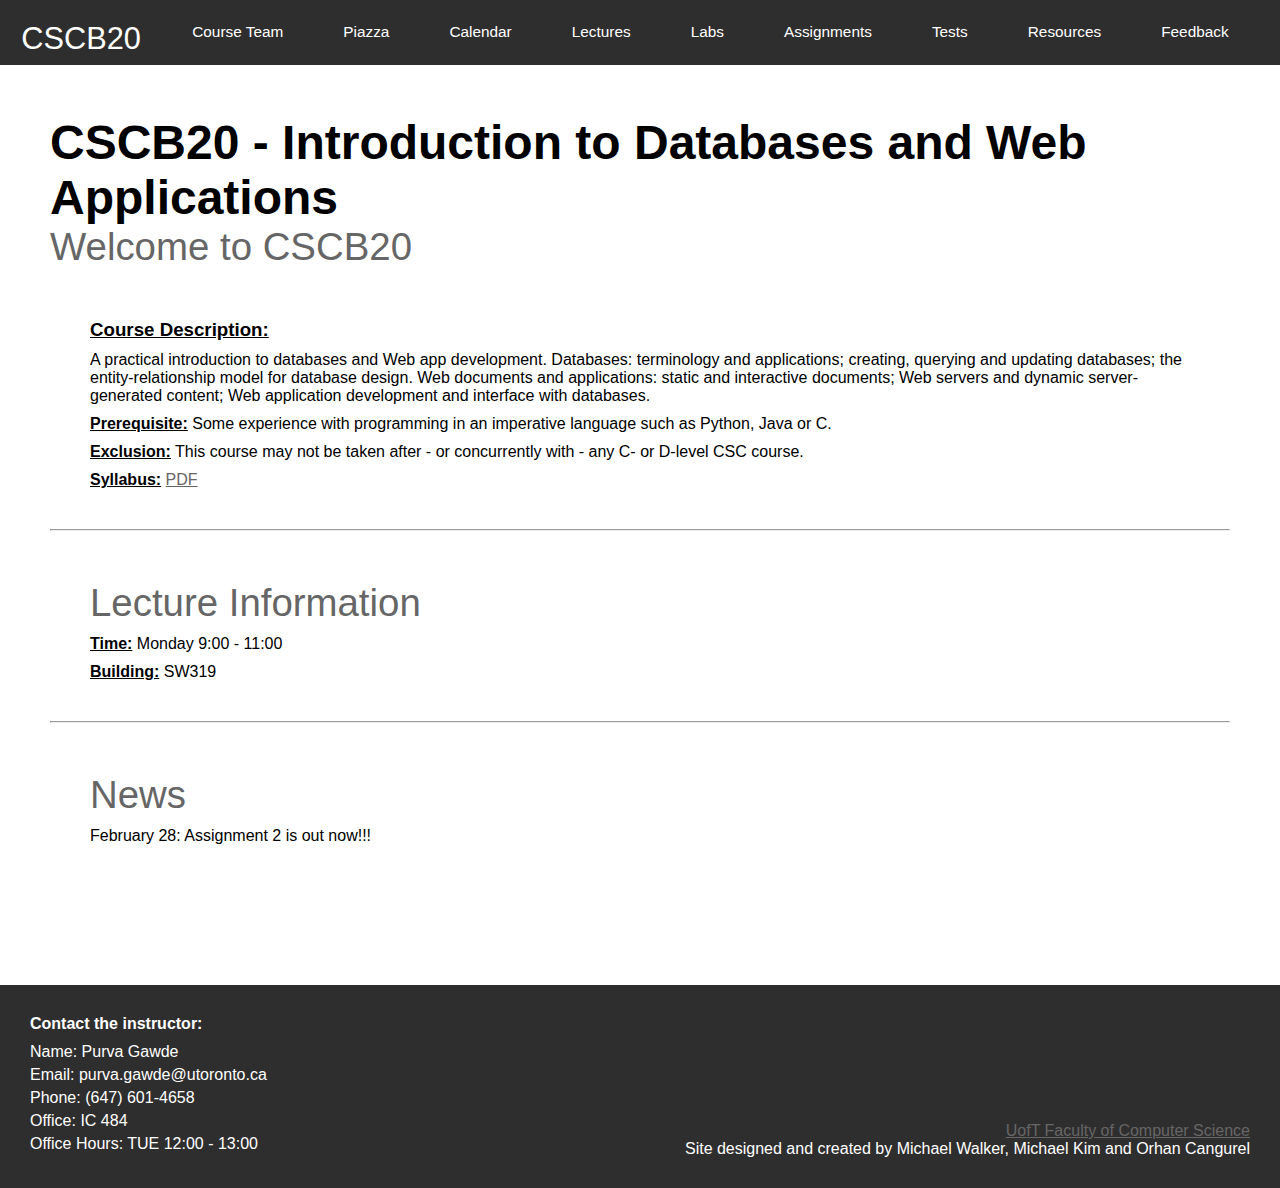
<file: src/index.html>
<!DOCTYPE html>
<html lang="en">
  <head>
    <meta charset="UTF-8" />
    <meta name="viewport" content="width=device-width, initial-scale=1.0" />
    <link rel="stylesheet" href="index.css" />
    <title>CSCB20</title>
  </head>
  <body>
    <nav id="navbar">
      <h1 class="navbar-title">
        <a href="index.html">CSCB20</a>
      </h1>
      <input type="checkbox" id="check" />
      <label for="check" class="checkbtn">
        <img src="menubar/icons8-menu-bar-50.png" alt="" />
      </label>
      <ul class="navbar-links">
        <li class="navbar-link">
          <a href="courseteam.html">Course Team</a>
        </li>
        <li class="navbar-link">
          <a href="https://piazza.com/class/lqy466htv8g5xb">Piazza</a>
        </li>
        <li class="navbar-link">
          <a href="Calendar.html">Calendar</a>
        </li>
        <li class="navbar-link">
          <a href="Lectures.html">Lectures</a>
        </li>
        <li class="navbar-link">
          <a href="Lab.html">Labs</a>
        </li>
        <li class="navbar-link">
          <a href="assignments.html">Assignments</a>
        </li>
        <li class="navbar-link">
          <a href="tests.html">Tests</a>
        </li>
        <li class="navbar-link">
          <a href="resources.html">Resources</a>
        </li>
        <li class="navbar-link">
          <a href="feedback.html">Feedback</a>
        </li>
      </ul>
    </nav>

    <section id="home">
      <h1>CSCB20 - Introduction to Databases and Web Applications</h1>
      <h2>Welcome to CSCB20</h2>
      <div class="course-description">
        <h3>Course Description:</h3>
        <p>
          A practical introduction to databases and Web app development.
          Databases: terminology and applications; creating, querying and
          updating databases; the entity-relationship model for database design.
          Web documents and applications: static and interactive documents; Web
          servers and dynamic server-generated content; Web application
          development and interface with databases.
        </p>
        <p>
          <span>Prerequisite:</span> Some experience with programming in an
          imperative language such as Python, Java or C.
        </p>
        <p>
          <span>Exclusion:</span> This course may not be taken after - or
          concurrently with - any C- or D-level CSC course.
        </p>
        <p><span>Syllabus:</span> <a href="Pdf/Dummy.pdf">PDF</a></p>
      </div>
      <hr />
      <div class="lecture-information">
        <h3>Lecture Information</h3>
        <p><span>Time:</span> Monday 9:00 - 11:00</p>
        <p><span>Building:</span> SW319</p>
      </div>
      <hr />
      <div class="news">
        <h3>News</h3>
        <p>February 28: Assignment 2 is out now!!!</p>
      </div>
    </section>

    <footer>
      <div class="contact">
        <h4>Contact the instructor:</h4>
        <ul>
          <li>Name: Purva Gawde</li>
          <li>Email: purva.gawde@utoronto.ca</li>
          <li>Phone: (647) 601-4658</li>
          <li>Office: IC 484</li>
          <li>Office Hours: TUE 12:00 - 13:00</li>
        </ul>
      </div>
      <div class="copyright">
        <a href="https://web.cs.toronto.edu/about/our-department"
          >UofT Faculty of Computer Science</a
        >
        <p>
          Site designed and created by Michael Walker, Michael Kim and Orhan
          Cangurel
        </p>
      </div>
    </footer>
  </body>
</html>
</file>
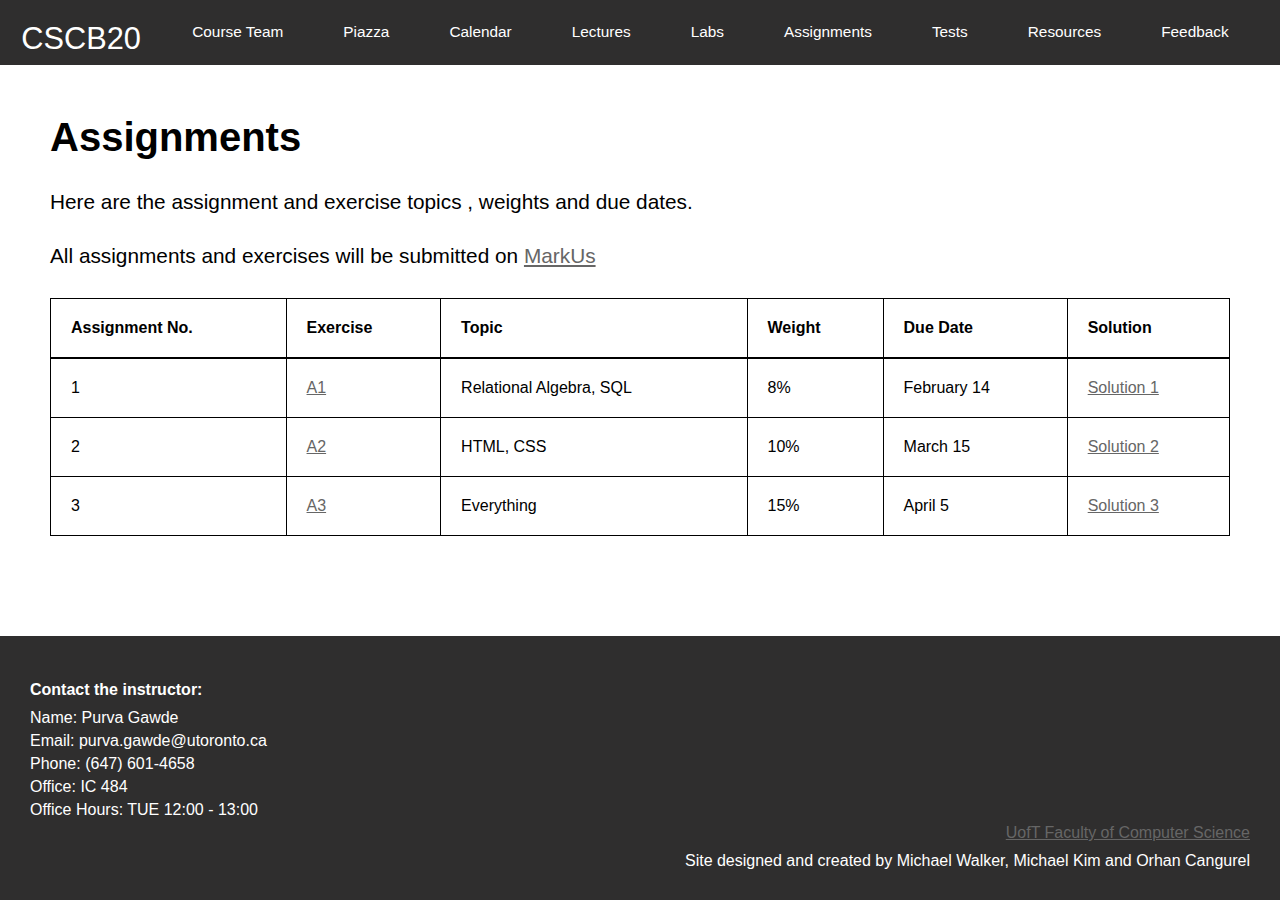
<file: src/assignments.html>
<!DOCTYPE html>
<html lang="en">
  <head>
    <meta charset="UTF-8" />
    <meta name="viewport" content="width=device-width, initial-scale=1.0" />
    <link rel="stylesheet" href="assignments.css" />
    <title>CSCB20 - Assignments</title>
  </head>
  <body>
    <nav id="navbar">
      <h1 class="navbar-title">
        <a href="index.html">CSCB20</a>
      </h1>
      <input type="checkbox" id="check" />
      <label for="check" class="checkbtn">
        <img src="menubar/icons8-menu-bar-50.png" alt="" />
      </label>
      <ul class="navbar-links">
        <li class="navbar-link">
          <a href="courseteam.html">Course Team</a>
        </li>
        <li class="navbar-link">
          <a href="https://piazza.com/class/lqy466htv8g5xb">Piazza</a>
        </li>
        <li class="navbar-link">
          <a href="Calendar.html">Calendar</a>
        </li>
        <li class="navbar-link">
          <a href="Lectures.html">Lectures</a>
        </li>
        <li class="navbar-link">
          <a href="Lab.html">Labs</a>
        </li>
        <li class="navbar-link">
          <a href="assignments.html">Assignments</a>
        </li>
        <li class="navbar-link">
          <a href="tests.html">Tests</a>
        </li>
        <li class="navbar-link">
          <a href="resources.html">Resources</a>
        </li>
        <li class="navbar-link">
          <a href="feedback.html">Feedback</a>
        </li>
      </ul>
    </nav>
    <section id="assignments">
      <h1>Assignments</h1>
      <p>
        Here are the assignment and exercise topics , weights and due dates.
      </p>
      <p>
        All assignments and exercises will be submitted on
        <a href="https://markus2.utsc.utoronto.ca">MarkUs</a>
      </p>
      <div class="tbody">
        <table>
          <tr>
            <th>Assignment No.</th>
            <th>Exercise</th>
            <th>Topic</th>
            <th>Weight</th>
            <th>Due Date</th>
            <th>Solution</th>
          </tr>
          <tr>
            <td>1</td>
            <td><a href="Pdf/Dummy.pdf">A1</a></td>
            <td>Relational Algebra, SQL</td>
            <td>8%</td>
            <td>February 14</td>
            <td><a href="Pdf/Dummy.pdf">Solution 1</a></td>
          </tr>
          <tr>
            <td>2</td>
            <td><a href="Pdf/Dummy.pdf">A2</a></td>
            <td>HTML, CSS</td>
            <td>10%</td>
            <td>March 15</td>
            <td><a href="Pdf/Dummy.pdf">Solution 2</a></td>
          </tr>
          <tr>
            <td>3</td>
            <td><a href="Pdf/Dummy.pdf">A3</a></td>
            <td>Everything</td>
            <td>15%</td>
            <td>April 5</td>
            <td><a href="Pdf/Dummy.pdf">Solution 3</a></td>
          </tr>
        </table>
      </div>
    </section>
    <footer>
      <div class="contact">
        <h4>Contact the instructor:</h4>
        <ul>
          <li>Name: Purva Gawde</li>
          <li>Email: purva.gawde@utoronto.ca</li>
          <li>Phone: (647) 601-4658</li>
          <li>Office: IC 484</li>
          <li>Office Hours: TUE 12:00 - 13:00</li>
        </ul>
      </div>
      <div class="copyright">
        <a href="https://web.cs.toronto.edu/about/our-department"
          >UofT Faculty of Computer Science</a
        >
        <p>
          Site designed and created by Michael Walker, Michael Kim and Orhan
          Cangurel
        </p>
      </div>
    </footer>
  </body>
</html>
</file>
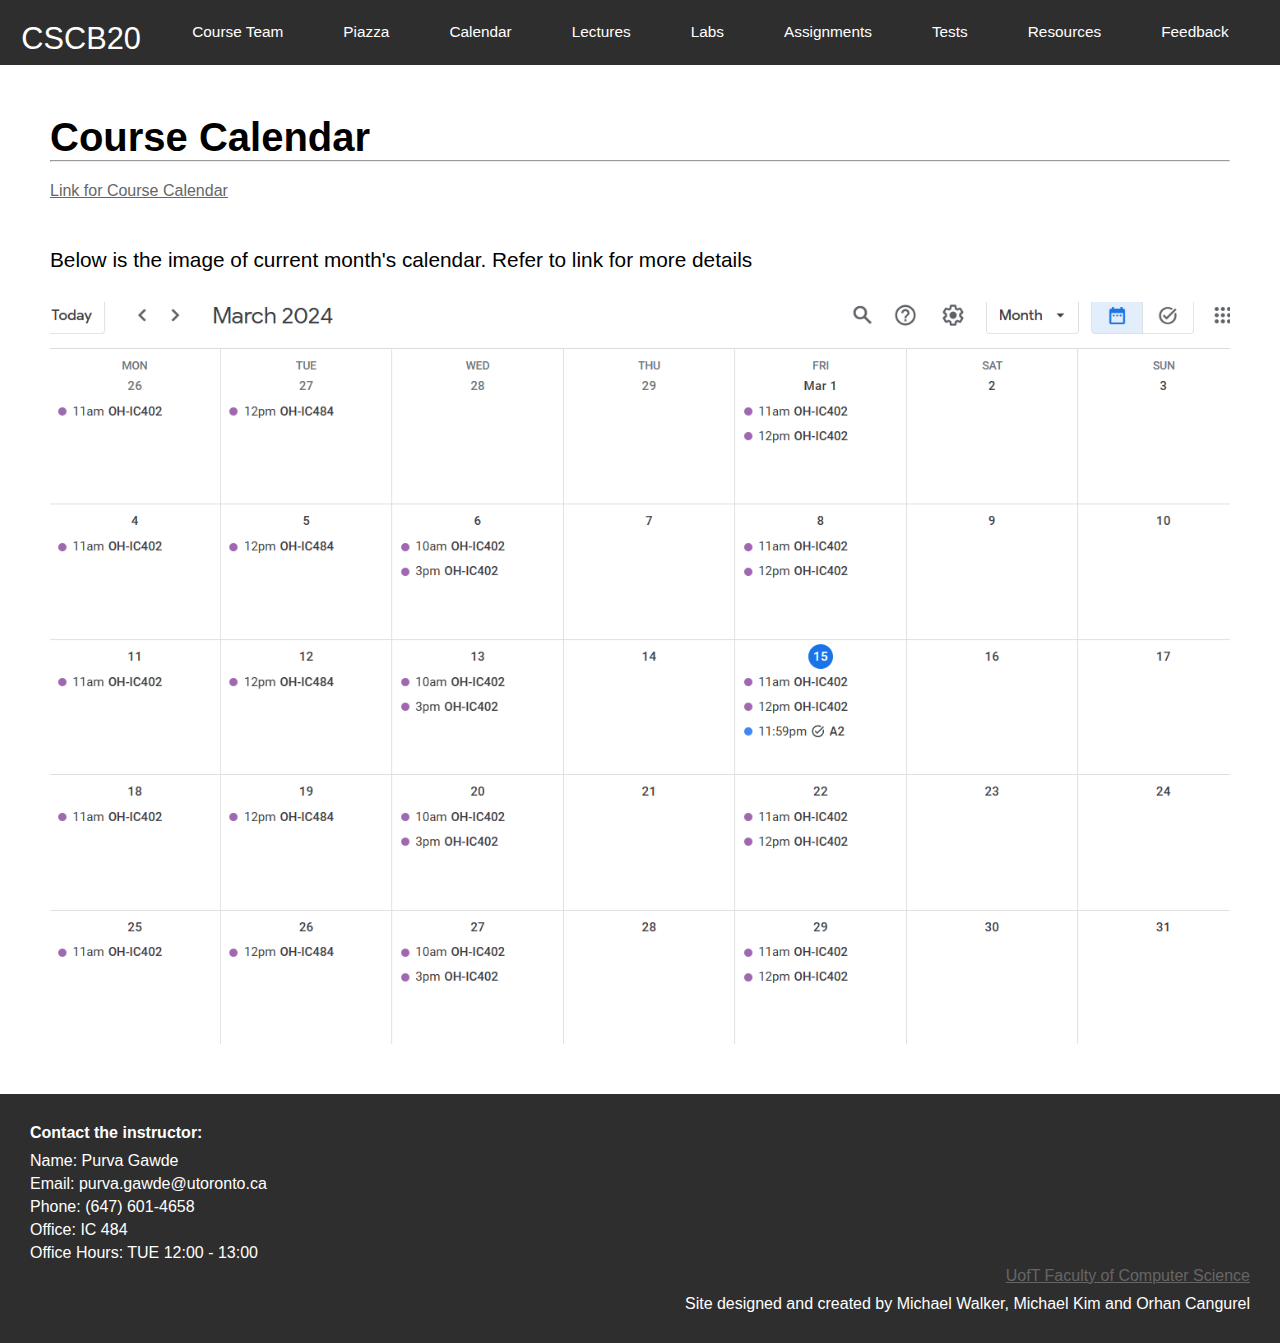
<file: src/Calendar.html>
<!DOCTYPE html>
<html lang="en">

<head>
  <meta charset="UTF-8" />
  <meta name="viewport" content="width=device-width, initial-scale=1.0" />
  <meta http-equiv="X-UA-Compatible" content="ie=edge" />
  <link href="Calendar.css" rel="stylesheet" type="text/css" />
</head>

<body>
  <nav id="navbar">
    <h1 class="navbar-title">
      <a href="index.html">CSCB20</a>
    </h1>
    <input type="checkbox" id="check" />
    <label for="check" class="checkbtn">
      <img src="menubar/icons8-menu-bar-50.png" alt="" />
    </label>
    <ul class="navbar-links">
      <li class="navbar-link">
        <a href="courseteam.html">Course Team</a>
      </li>
      <li class="navbar-link">
        <a href="https://piazza.com/class/lqy466htv8g5xb">Piazza</a>
      </li>
      <li class="navbar-link">
        <a href="Calendar.html">Calendar</a>
      </li>
      <li class="navbar-link">
        <a href="Lectures.html">Lectures</a>
      </li>
      <li class="navbar-link">
        <a href="Lab.html">Labs</a>
      </li>
      <li class="navbar-link">
        <a href="assignments.html">Assignments</a>
      </li>
      <li class="navbar-link">
        <a href="tests.html">Tests</a>
      </li>
      <li class="navbar-link">
        <a href="resources.html">Resources</a>
      </li>
      <li class="navbar-link">
        <a href="feedback.html">Feedback</a>
      </li>
    </ul>
  </nav>
  <div id="content">
    <h1>Course Calendar</h1>
    <hr />
    <a
      href="https://calendar.google.com/calendar/u/0?cid=NjFiZWJmM2ZmYWFjYWIyZGUyMWQyYTQwMzdkNjg5Y2RjZjMzYWE2MzU2ZTkwMzY2YTQ0MDAwY2M1YjMxYzU5N0Bncm91cC5jYWxlbmRhci5nb29nbGUuY29t">
      Link for Course Calendar
    </a>
    <br />
    <br />
    <p class="info">
      Below is the image of current month's calendar. Refer to link for more
      details
    </p>
    <div class="image">
      <img src="Calender/Calendar.png" , alt="calendar" />
    </div>
  </div>
  <footer>
    <div class="contact">
      <h4>Contact the instructor:</h4>
      <ul>
        <li>Name: Purva Gawde</li>
        <li>Email: purva.gawde@utoronto.ca</li>
        <li>Phone: (647) 601-4658</li>
        <li>Office: IC 484</li>
        <li>Office Hours: TUE 12:00 - 13:00</li>
      </ul>
    </div>
    <div class="copyright">
      <a href="https://web.cs.toronto.edu/about/our-department">UofT Faculty of Computer Science</a>
      <p>
        Site designed and created by Michael Walker, Michael Kim and Orhan
        Cangurel
      </p>
    </div>
  </footer>
</body>

</html>
</file>
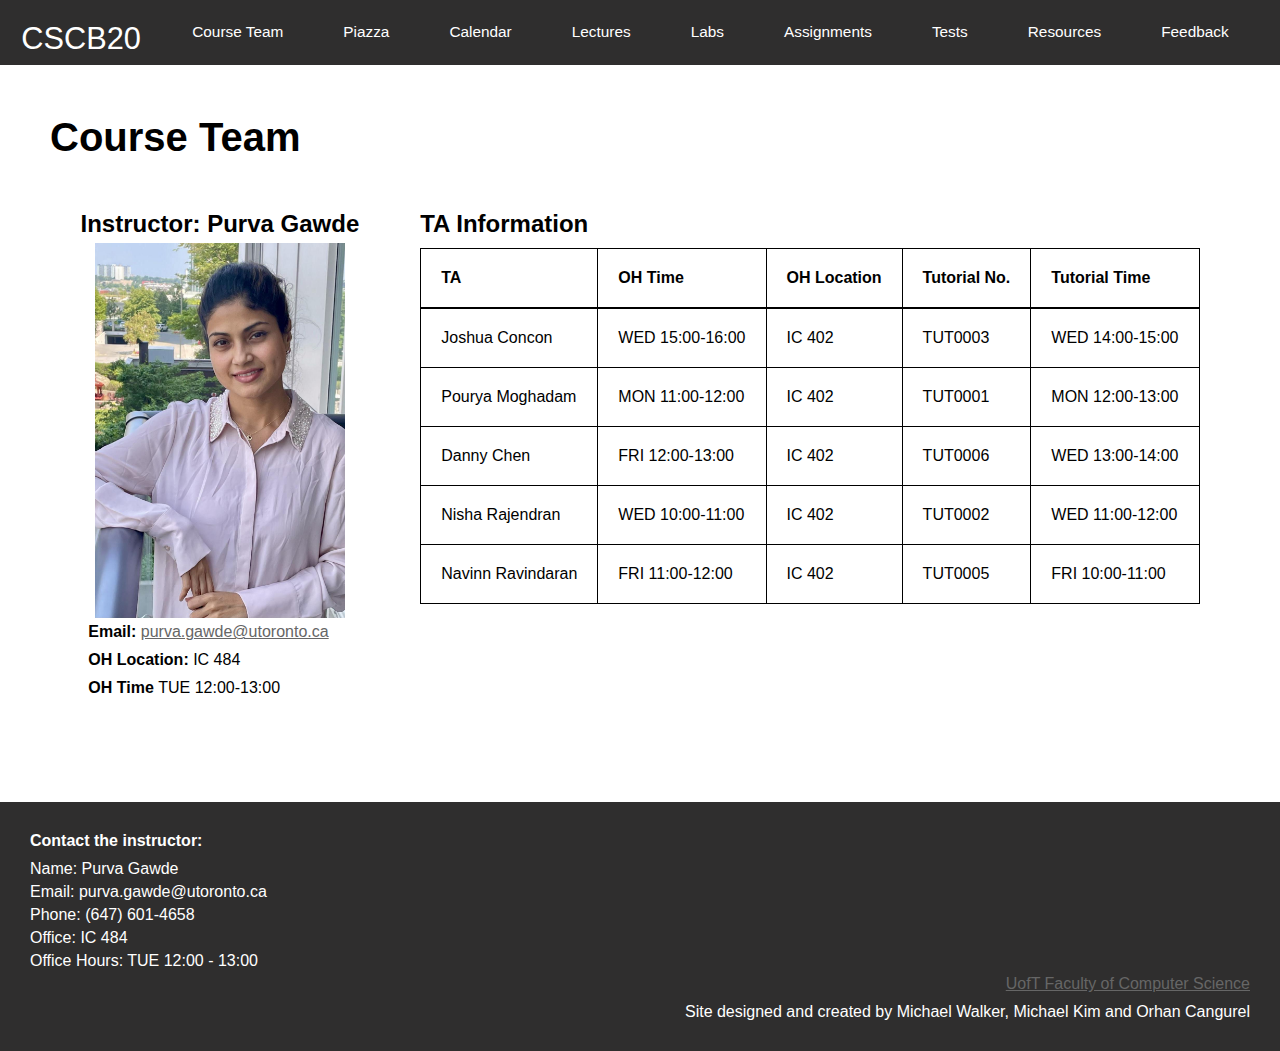
<file: src/courseteam.html>
<!DOCTYPE html>
<html lang="en">
  <head>
    <meta charset="UTF-8" />
    <meta name="viewport" content="width=device-width, initial-scale=1.0" />
    <title>CSCB20 - Course Team</title>
    <link rel="stylesheet" href="courseteam.css" />
  </head>

  <body>
    <nav id="navbar">
      <h1 class="navbar-title">
        <a href="index.html">CSCB20</a>
      </h1>
      <input type="checkbox" id="check" />
      <label for="check" class="checkbtn">
        <img src="menubar/icons8-menu-bar-50.png" alt="" />
      </label>
      <ul class="navbar-links">
        <li class="navbar-link">
          <a href="courseteam.html">Course Team</a>
        </li>
        <li class="navbar-link">
          <a href="https://piazza.com/class/lqy466htv8g5xb">Piazza</a>
        </li>
        <li class="navbar-link">
          <a href="Calendar.html">Calendar</a>
        </li>
        <li class="navbar-link">
          <a href="Lectures.html">Lectures</a>
        </li>
        <li class="navbar-link">
          <a href="Lab.html">Labs</a>
        </li>
        <li class="navbar-link">
          <a href="assignments.html">Assignments</a>
        </li>
        <li class="navbar-link">
          <a href="tests.html">Tests</a>
        </li>
        <li class="navbar-link">
          <a href="resources.html">Resources</a>
        </li>
        <li class="navbar-link">
          <a href="feedback.html">Feedback</a>
        </li>
      </ul>
    </nav>

    <div id="content">
      <h1>Course Team</h1>
      <div class="flex-container">
        <div class="professor">
          <h2>Instructor: Purva Gawde</h2>
          <img src="courseteam/Purva.jpg" />
          <p>
            <b>Email:</b>
            <a href="mailto:purva.gawde@utoronto.ca">purva.gawde@utoronto.ca</a>
          </p>
          <p><b>OH Location: </b>IC 484</p>
          <p><b>OH Time </b>TUE 12:00-13:00</p>
        </div>
        <div class="ta">
          <h2>TA Information</h2>
          <div class="tbody">
            <table>
              <tr>
                <th>TA</th>
                <th>OH Time</th>
                <th>OH Location</th>
                <th>Tutorial No.</th>
                <th>Tutorial Time</th>
              </tr>
              <tr>
                <td>Joshua Concon</td>
                <td>WED 15:00-16:00</td>
                <td>IC 402</td>
                <td>TUT0003</td>
                <td>WED 14:00-15:00</td>
              </tr>
              <tr>
                <td>Pourya Moghadam</td>
                <td>MON 11:00-12:00</td>
                <td>IC 402</td>
                <td>TUT0001</td>
                <td>MON 12:00-13:00</td>
              </tr>
              <tr>
                <td>Danny Chen</td>
                <td>FRI 12:00-13:00</td>
                <td>IC 402</td>
                <td>TUT0006</td>
                <td>WED 13:00-14:00</td>
              </tr>
              <tr>
                <td>Nisha Rajendran</td>
                <td>WED 10:00-11:00</td>
                <td>IC 402</td>
                <td>TUT0002</td>
                <td>WED 11:00-12:00</td>
              </tr>
              <tr>
                <td>Navinn Ravindaran</td>
                <td>FRI 11:00-12:00</td>
                <td>IC 402</td>
                <td>TUT0005</td>
                <td>FRI 10:00-11:00</td>
              </tr>
            </table>
          </div>
        </div>
      </div>
    </div>
    <footer>
      <div class="contact">
        <h4>Contact the instructor:</h4>
        <ul>
          <li>Name: Purva Gawde</li>
          <li>Email: purva.gawde@utoronto.ca</li>
          <li>Phone: (647) 601-4658</li>
          <li>Office: IC 484</li>
          <li>Office Hours: TUE 12:00 - 13:00</li>
        </ul>
      </div>
      <div class="copyright">
        <a href="https://web.cs.toronto.edu/about/our-department"
          >UofT Faculty of Computer Science</a
        >
        <p>
          Site designed and created by Michael Walker, Michael Kim and Orhan
          Cangurel
        </p>
      </div>
    </footer>
  </body>
</html>
</file>
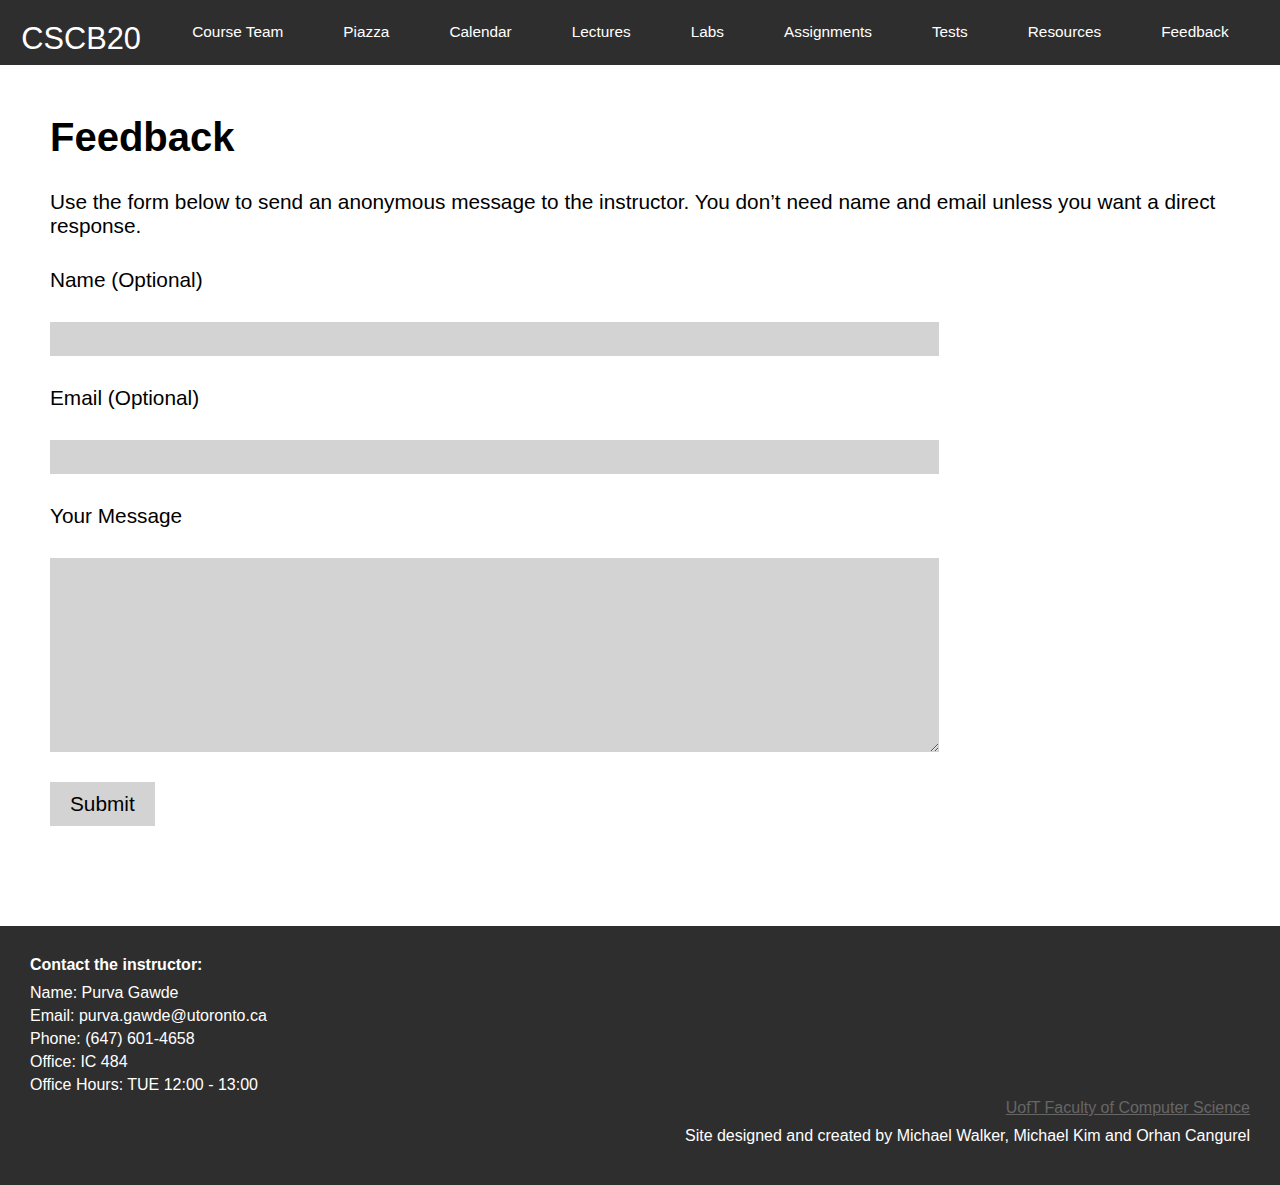
<file: src/feedback.html>
<!DOCTYPE html>
<html lang="en">
  <head>
    <meta charset="UTF-8" />
    <meta name="viewport" content="width=device-width, initial-scale=1.0" />
    <link rel="stylesheet" href="feedback.css" />
    <title>CSCB20 - Feedback</title>
  </head>
  <body>
    <nav id="navbar">
      <h1 class="navbar-title">
        <a href="index.html">CSCB20</a>
      </h1>
      <input type="checkbox" id="check" />
      <label for="check" class="checkbtn">
        <img src="menubar/icons8-menu-bar-50.png" alt="" />
      </label>
      <ul class="navbar-links">
        <li class="navbar-link">
          <a href="courseteam.html">Course Team</a>
        </li>
        <li class="navbar-link">
          <a href="https://piazza.com/class/lqy466htv8g5xb">Piazza</a>
        </li>
        <li class="navbar-link">
          <a href="Calendar.html">Calendar</a>
        </li>
        <li class="navbar-link">
          <a href="Lectures.html">Lectures</a>
        </li>
        <li class="navbar-link">
          <a href="Lab.html">Labs</a>
        </li>
        <li class="navbar-link">
          <a href="assignments.html">Assignments</a>
        </li>
        <li class="navbar-link">
          <a href="tests.html">Tests</a>
        </li>
        <li class="navbar-link">
          <a href="resources.html">Resources</a>
        </li>
        <li class="navbar-link">
          <a href="feedback.html">Feedback</a>
        </li>
      </ul>
    </nav>
    <section id="feedback">
      <h1>Feedback</h1>
      <p>
        Use the form below to send an anonymous message to the instructor. You
        don’t need name and email unless you want a direct response.
      </p>
      <form action="">
        <label for="name">Name (Optional)</label>
        <input name="name" type="text" />
        <label for="email">Email (Optional)</label>
        <input name="email" type="text" />
        <label for="message">Your Message</label>
        <textarea
          name="message"
          id="feedback-message"
          cols="30"
          rows="10"
          required
        ></textarea>
        <input type="submit" />
      </form>
    </section>
    <footer>
      <div class="contact">
        <h4>Contact the instructor:</h4>
        <ul>
          <li>Name: Purva Gawde</li>
          <li>Email: purva.gawde@utoronto.ca</li>
          <li>Phone: (647) 601-4658</li>
          <li>Office: IC 484</li>
          <li>Office Hours: TUE 12:00 - 13:00</li>
        </ul>
      </div>
      <div class="copyright">
        <a href="https://web.cs.toronto.edu/about/our-department"
          >UofT Faculty of Computer Science</a
        >
        <p>
          Site designed and created by Michael Walker, Michael Kim and Orhan
          Cangurel
        </p>
      </div>
    </footer>
  </body>
</html>
</file>
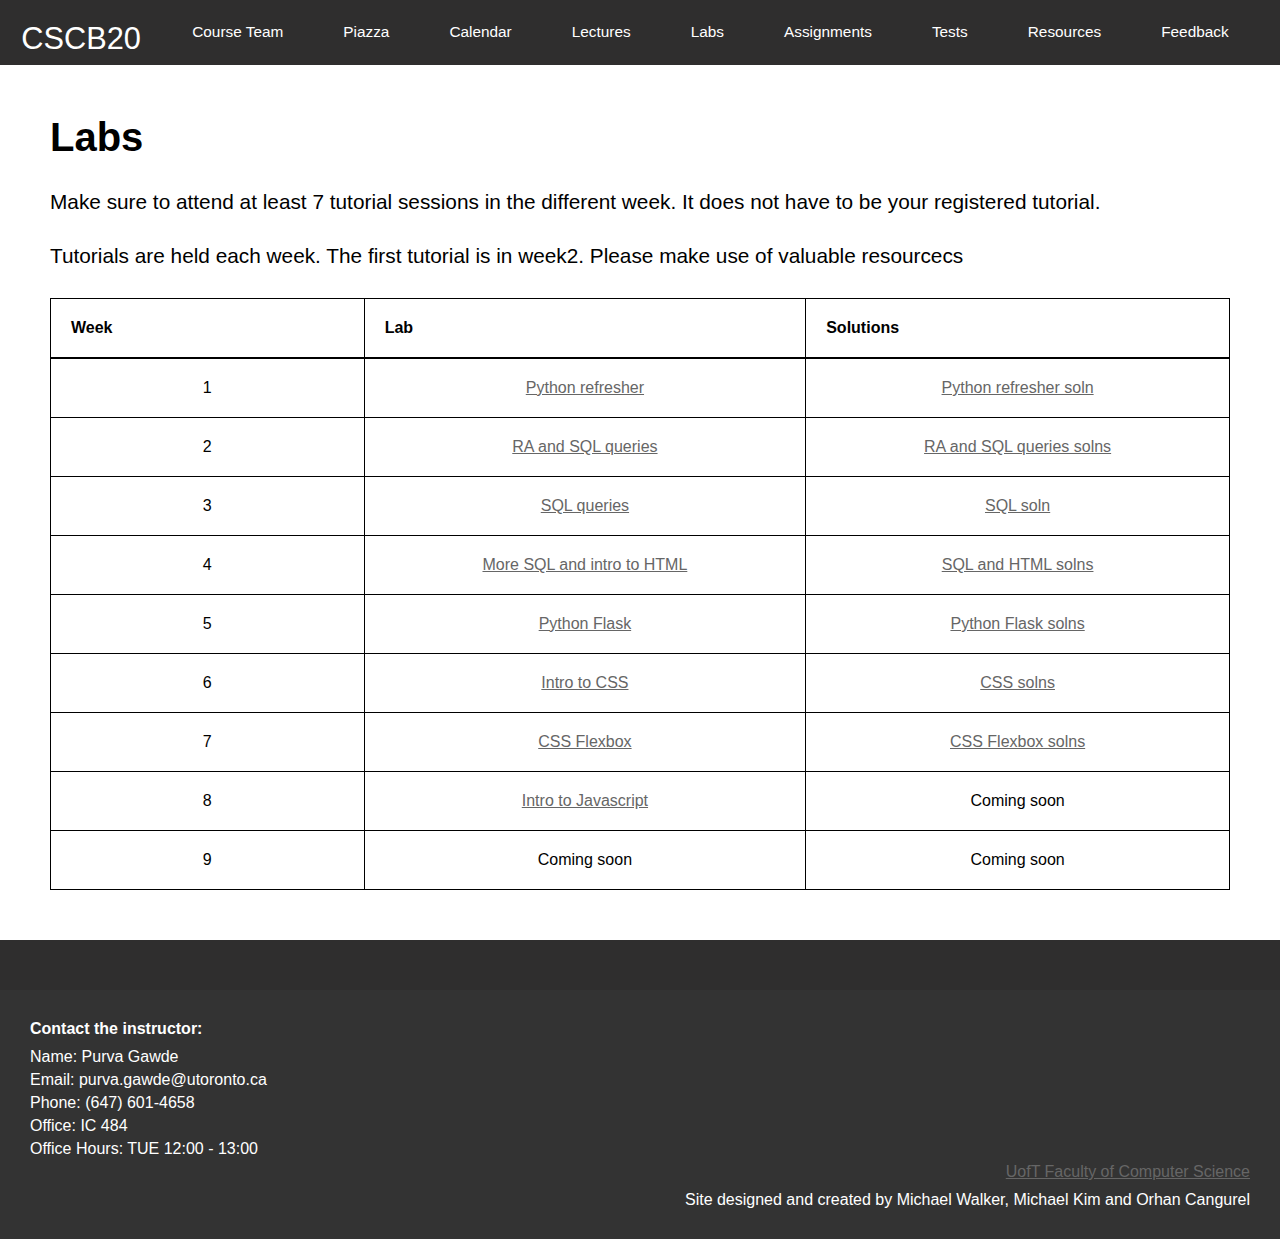
<file: src/Lab.html>
<!DOCTYPE html>
<html lang="en">
  <meta charset="UTF-8" />
  <meta name="viewport" content="width=device-width, initial-scale=1.0" />
  <meta http-equiv="X-UA-Compatible" content="ie=edge" />
  <link href="Lab.css" rel="stylesheet" type="text/css" />

  <head>
    <title>CSCB20</title>
  </head>

  <body>
    <nav id="navbar">
      <h1 class="navbar-title">
        <a href="index.html">CSCB20</a>
      </h1>
      <input type="checkbox" id="check" />
      <label for="check" class="checkbtn">
        <img src="menubar/icons8-menu-bar-50.png" alt="" />
      </label>
      <ul class="navbar-links">
        <li class="navbar-link">
          <a href="courseteam.html">Course Team</a>
        </li>
        <li class="navbar-link">
          <a href="https://piazza.com/class/lqy466htv8g5xb">Piazza</a>
        </li>
        <li class="navbar-link">
          <a href="Calendar.html">Calendar</a>
        </li>
        <li class="navbar-link">
          <a href="Lectures.html">Lectures</a>
        </li>
        <li class="navbar-link">
          <a href="Lab.html">Labs</a>
        </li>
        <li class="navbar-link">
          <a href="assignments.html">Assignments</a>
        </li>
        <li class="navbar-link">
          <a href="tests.html">Tests</a>
        </li>
        <li class="navbar-link">
          <a href="resources.html">Resources</a>
        </li>
        <li class="navbar-link">
          <a href="feedback.html">Feedback</a>
        </li>
      </ul>
    </nav>
    <div id="content">
      <h1>Labs</h1>
      <p class="Info">
        Make sure to attend at least 7 tutorial sessions in the different week.
        It does not have to be your registered tutorial.
      </p>
      <p class="Info">
        Tutorials are held each week. The first tutorial is in week2. Please
        make use of valuable resourcecs
      </p>
      <div class="tbody">
        <table>
          <tbody>
            <tr>
              <th>Week</th>
              <th>Lab</th>
              <th>Solutions</th>
            </tr>
            <tr>
              <td>1</td>
              <td><a href="Pdf/Dummy.pdf">Python refresher</a></td>
              <td><a href="Pdf/Dummy.pdf">Python refresher soln</a></td>
            </tr>
            <tr>
              <td>2</td>
              <td><a href="Pdf/Dummy.pdf">RA and SQL queries</a></td>
              <td><a href="Pdf/Dummy.pdf">RA and SQL queries solns</a></td>
            </tr>
            <tr>
              <td>3</td>
              <td><a href="Pdf/Dummy.pdf">SQL queries</a></td>
              <td><a href="Pdf/Dummy.pdf">SQL soln</a></td>
            </tr>
            <tr>
              <td>4</td>
              <td><a href="Pdf/Dummy.pdf">More SQL and intro to HTML</a></td>
              <td><a href="Pdf/Dummy.pdf">SQL and HTML solns</a></td>
            </tr>
            <tr>
              <td>5</td>
              <td><a href="Pdf/Dummy.pdf">Python Flask</a></td>
              <td><a href="Pdf/Dummy.pdf">Python Flask solns</a></td>
            </tr>
            <tr>
              <td>6</td>
              <td><a href="Pdf/Dummy.pdf">Intro to CSS</a></td>
              <td><a href="Pdf/Dummy.pdf">CSS solns</a></td>
            </tr>
            <tr>
              <td>7</td>
              <td><a href="Pdf/Dummy.pdf">CSS Flexbox</a> <br /></td>
              <td><a href="Pdf/Dummy.pdf">CSS Flexbox solns</a></td>
            </tr>
            <tr>
              <td>8</td>
              <td><a href="Pdf/Dummy.pdf">Intro to Javascript</a></td>
              <td>Coming soon</td>
            </tr>
            <tr>
              <td>9</td>
              <td>Coming soon</td>
              <td>Coming soon</td>
            </tr>
          </tbody>
        </table>
      </div>
    </div>
    <footer>
      <div class="contact">
        <h4>Contact the instructor:</h4>
        <ul>
          <li>Name: Purva Gawde</li>
          <li>Email: purva.gawde@utoronto.ca</li>
          <li>Phone: (647) 601-4658</li>
          <li>Office: IC 484</li>
          <li>Office Hours: TUE 12:00 - 13:00</li>
        </ul>
      </div>
      <div class="copyright">
        <a href="https://web.cs.toronto.edu/about/our-department"
          >UofT Faculty of Computer Science</a
        >
        <p>
          Site designed and created by Michael Walker, Michael Kim and Orhan
          Cangurel
        </p>
      </div>
    </footer>
  </body>
</html>
</file>
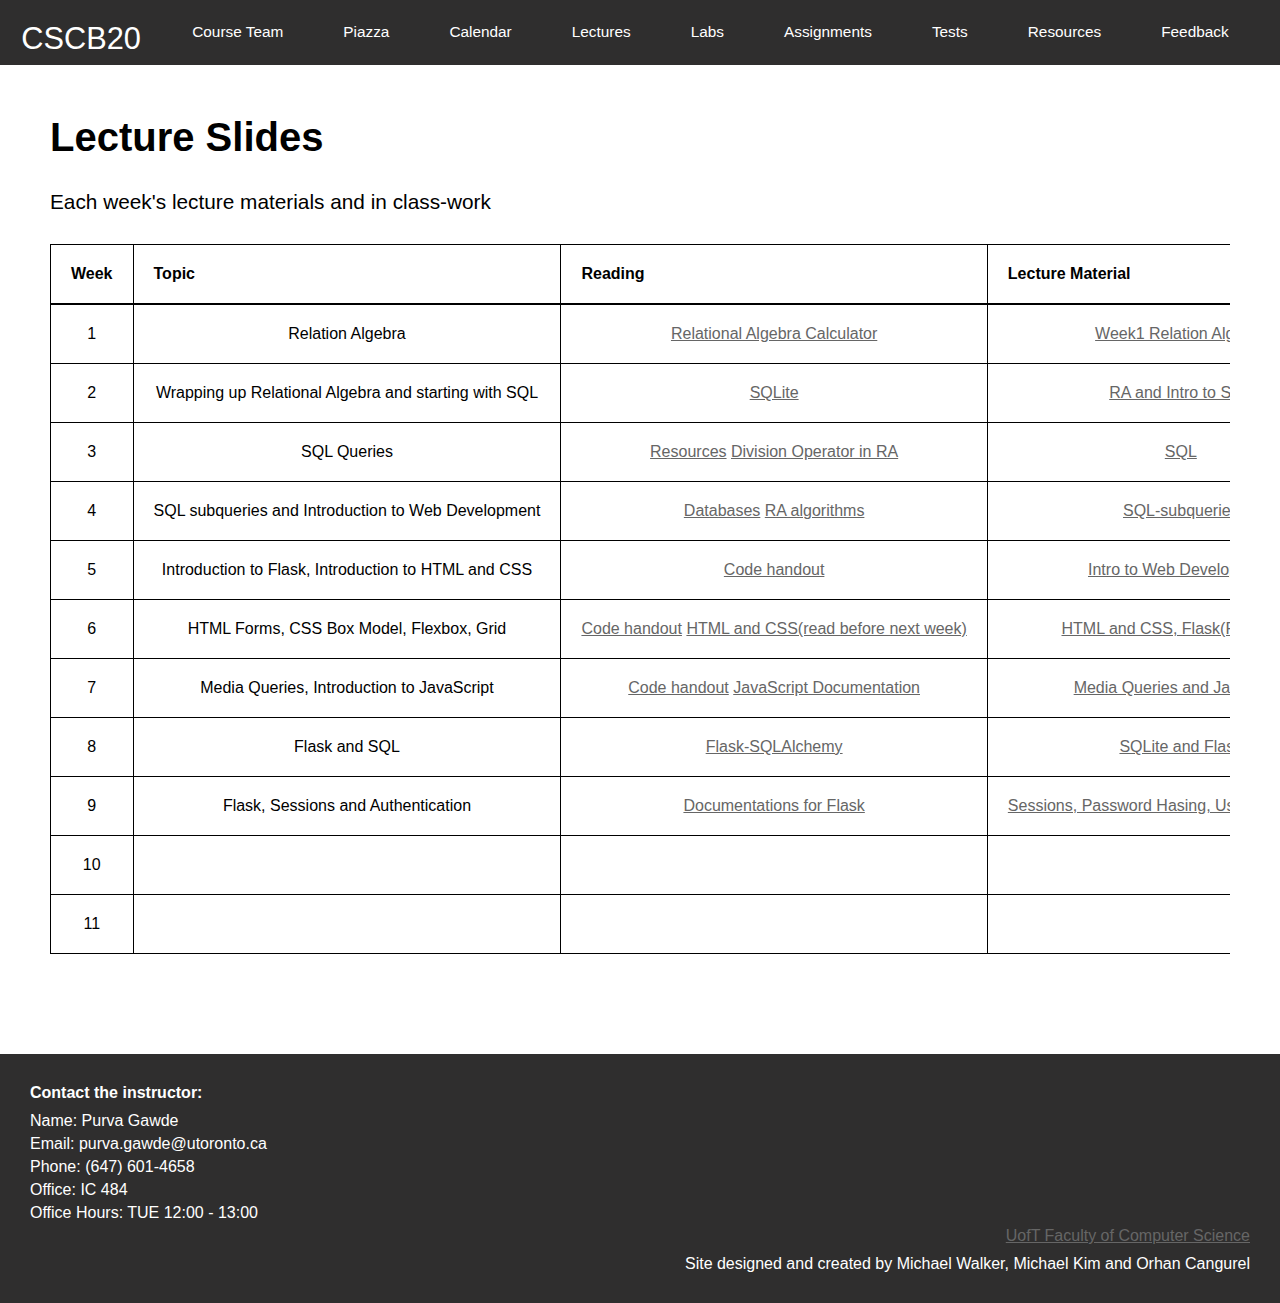
<file: src/Lectures.html>
<!DOCTYPE html>
<html lang="en">
  <meta charset="UTF-8" />
  <meta name="viewport" content="width=device-width, initial-scale=1.0" />
  <meta http-equiv="X-UA-Compatible" content="ie=edge" />
  <link href="Lectures.css" rel="stylesheet" type="text/css" />

  <body>
    <nav id="navbar">
      <h1 class="navbar-title">
        <a href="index.html">CSCB20</a>
      </h1>
      <input type="checkbox" id="check" />
      <label for="check" class="checkbtn">
        <img src="menubar/icons8-menu-bar-50.png" alt="" />
      </label>
      <ul class="navbar-links">
        <li class="navbar-link">
          <a href="courseteam.html">Course Team</a>
        </li>
        <li class="navbar-link">
          <a href="https://piazza.com/class/lqy466htv8g5xb">Piazza</a>
        </li>
        <li class="navbar-link">
          <a href="Calendar.html">Calendar</a>
        </li>
        <li class="navbar-link">
          <a href="Lectures.html">Lectures</a>
        </li>
        <li class="navbar-link">
          <a href="Lab.html">Labs</a>
        </li>
        <li class="navbar-link">
          <a href="assignments.html">Assignments</a>
        </li>
        <li class="navbar-link">
          <a href="tests.html">Tests</a>
        </li>
        <li class="navbar-link">
          <a href="resources.html">Resources</a>
        </li>
        <li class="navbar-link">
          <a href="feedback.html">Feedback</a>
        </li>
      </ul>
    </nav>
    <div id="content">
      <h1>Lecture Slides</h1>
      <p class="info">Each week's lecture materials and in class-work</p>
      <div class="tbody">
        <table>
          <tbody>
            <tr>
              <th>Week</th>
              <th>Topic</th>
              <th>Reading</th>
              <th>Lecture Material</th>
              <th>In Class</th>
            </tr>
            <tr>
              <td>1</td>
              <td>Relation Algebra</td>
              <td>
                <a
                  href="https://dbis-uibk.github.io/relax/calc/local/uibk/local/0"
                  >Relational Algebra Calculator</a
                >
              </td>
              <td>
                <a href="Pdf/Dummy.pdf">Week1 Relation Algebra</a>
              </td>
              <td>
                <a href="Pdf/Dummy.pdf"></a>Worksheet
                <a href="">Worksheet soln</a>
              </td>
            </tr>
            <tr>
              <td>2</td>
              <td>Wrapping up Relational Algebra and starting with SQL</td>
              <td><a href="Pdf/Dummy.pdf">SQLite</a></td>
              <td>
                <a href="Pdf/Dummy.pdf">RA and Intro to SQL</a>
              </td>
              <td>
                <a href="Pdf/Dummy.pdf">Worksheet</a>
                <a href="Pdf/Dummy.pdf">Solutions</a>
              </td>
            </tr>
            <tr>
              <td>3</td>
              <td>SQL Queries</td>
              <td>
                <a href="Pdf/Dummy.pdf">Resources</a>
                <a href="Pdf/Dummy.pdf">Division Operator in RA</a>
              </td>
              <td>
                <a href="Pdf/Dummy.pdf">SQL</a>
              </td>
              <td>
                <a href="Pdf/Dummy.pdf">More SQL queries practice</a>
              </td>
            </tr>
            <tr>
              <td>4</td>
              <td>SQL subqueries and Introduction to Web Development</td>
              <td>
                <a href="Pdf/Dummy.pdf">Databases</a>
                <a href="Pdf/Dummy.pdf">RA algorithms</a>
              </td>
              <td>
                <a href="Pdf/Dummy.pdf">SQL-subqueries</a>
              </td>
              <td></td>
            </tr>
            <tr>
              <td>5</td>
              <td>Introduction to Flask, Introduction to HTML and CSS</td>
              <td><a href="Pdf/Dummy.pdf">Code handout</a></td>
              <td>
                <a href="Pdf/Dummy.pdf">Intro to Web Development</a>
              </td>
              <td>
                <a href="Pdf/Dummy.pdf">All about Flask</a>
                <a href="Pdf/Dummy.pdf">Python Flask Project</a>
              </td>
            </tr>
            <tr>
              <td>6</td>
              <td>HTML Forms, CSS Box Model, Flexbox, Grid</td>
              <td>
                <a href="Pdf/Dummy.pdf">Code handout</a>
                <a href="Pdf/Dummy.pdf">HTML and CSS(read before next week)</a>
              </td>
              <td>
                <a href="Pdf/Dummy.pdf">HTML and CSS, Flask(Recorded)</a>
              </td>
              <td></td>
            </tr>
            <tr>
              <td>7</td>
              <td>Media Queries, Introduction to JavaScript</td>
              <td>
                <a href="Pdf/Dummy.pdf">Code handout</a>
                <a href="Pdf/Dummy.pdf">JavaScript Documentation</a>
              </td>
              <td>
                <a href="Pdf/Dummy.pdf">Media Queries and JavaScript</a>
              </td>
              <td></td>
            </tr>
            <tr>
              <td>8</td>
              <td>Flask and SQL</td>
              <td><a href="">Flask-SQLAlchemy </a></td>
              <td>
                <a href="Pdf/Dummy.pdf">SQLite and Flask</a>
              </td>
              <td></td>
            </tr>
            <tr>
              <td>9</td>
              <td>Flask, Sessions and Authentication</td>
              <td><a href="Pdf/Dummy.pdf">Documentations for Flask</a></td>
              <td>
                <a href="Pdf/Dummy.pdf  "
                  >Sessions, Password Hasing, User Authentication</a
                >
              </td>
              <td></td>
            </tr>
            <tr>
              <td>10</td>
              <td></td>
              <td></td>
              <td></td>
              <td></td>
            </tr>
            <tr>
              <td>11</td>
              <td></td>
              <td></td>
              <td></td>
              <td></td>
            </tr>
          </tbody>
        </table>
      </div>
    </div>
    <footer>
      <div class="contact">
        <h4>Contact the instructor:</h4>
        <ul>
          <li>Name: Purva Gawde</li>
          <li>Email: purva.gawde@utoronto.ca</li>
          <li>Phone: (647) 601-4658</li>
          <li>Office: IC 484</li>
          <li>Office Hours: TUE 12:00 - 13:00</li>
        </ul>
      </div>
      <div class="copyright">
        <a href="https://web.cs.toronto.edu/about/our-department"
          >UofT Faculty of Computer Science</a
        >
        <p>
          Site designed and created by Michael Walker, Michael Kim and Orhan
          Cangurel
        </p>
      </div>
    </footer>
  </body>
</html>
</file>
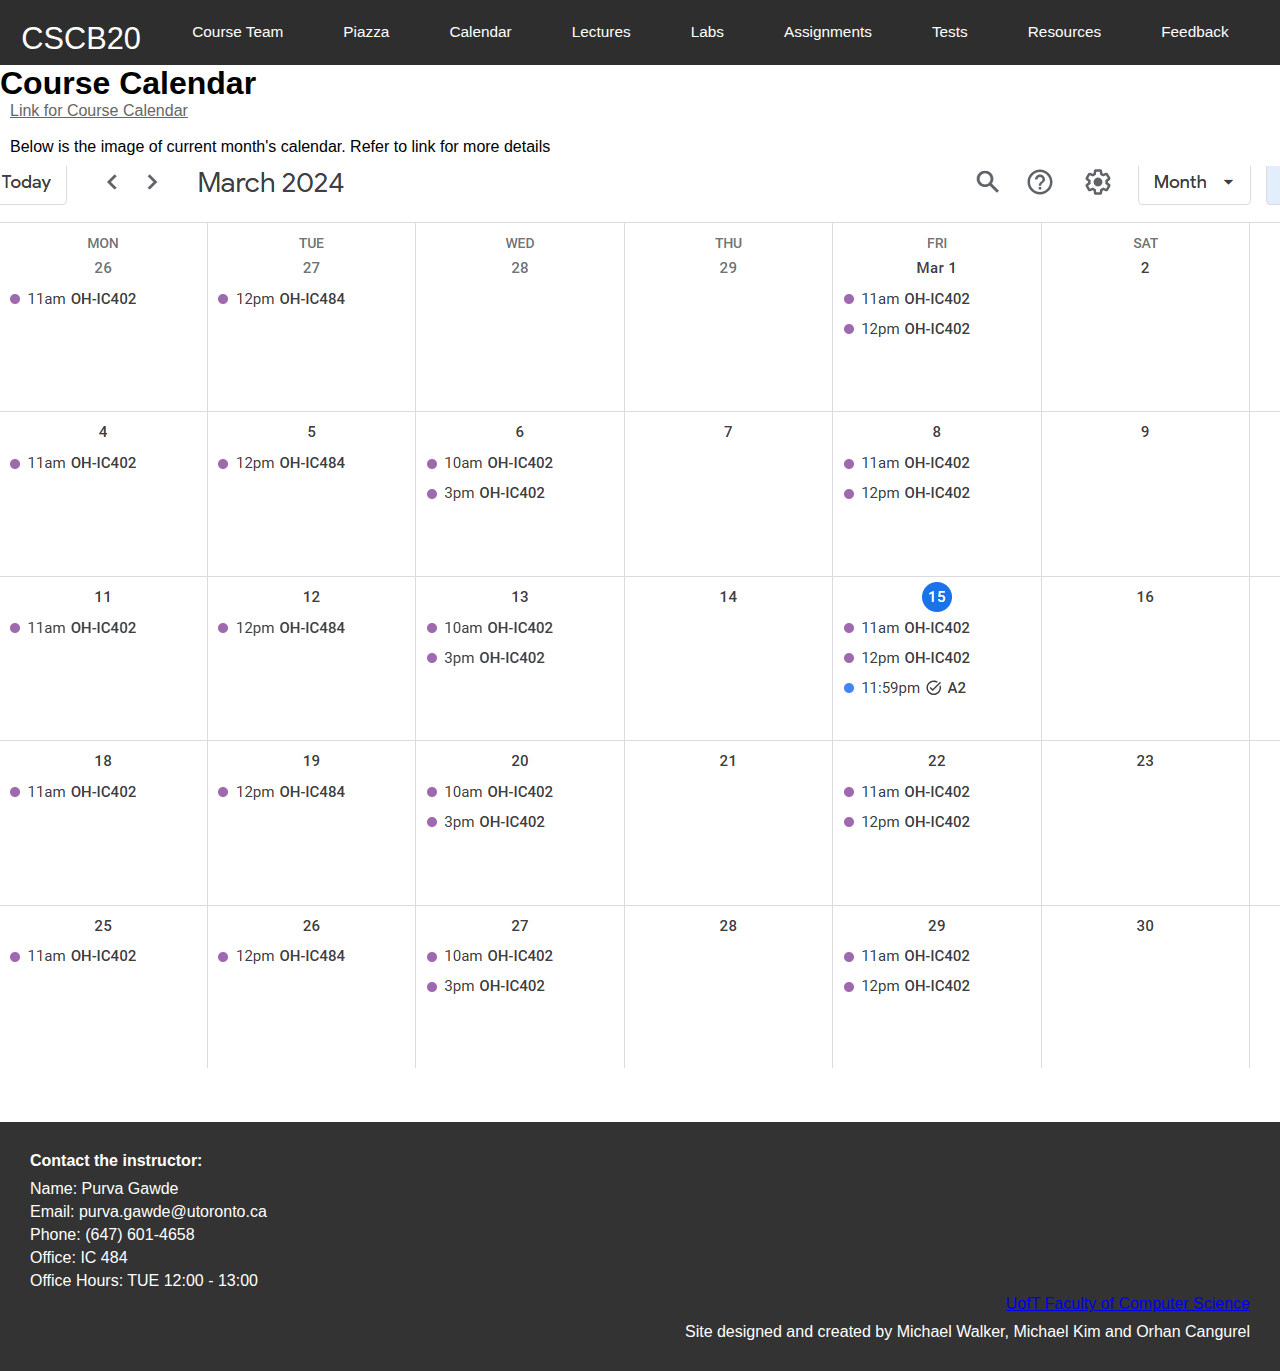
<file: src/Office_hours.html>
<!DOCTYPE html>
<html lang="en">
  <head>
    <meta charset="UTF-8" />
    <meta name="viewport" content="width=device-width, initial-scale=1.0" />
    <meta http-equiv="X-UA-Compatible" content="ie=edge" />
    <link href="Office_hours.css" rel="stylesheet" type="text/css" />
  </head>
  <body>
    <nav id="navbar">
      <h1 class="navbar-title">
        <a href="index.html">CSCB20</a>
      </h1>
      <input type="checkbox" id="check" />
      <label for="check" class="checkbtn">
        <img src="menubar/icons8-menu-bar-50.png" alt="" />
      </label>
      <ul class="navbar-links">
        <li class="navbar-link">
          <a href="courseteam.html">Course Team</a>
        </li>
        <li class="navbar-link">
          <a href="https://piazza.com/class/lqy466htv8g5xb">Piazza</a>
        </li>
        <li class="navbar-link">
          <a href="Office_hours.html">Calendar</a>
        </li>
        <li class="navbar-link">
          <a href="Lectures.html">Lectures</a>
        </li>
        <li class="navbar-link">
          <a href="Lab.html">Labs</a>
        </li>
        <li class="navbar-link">
          <a href="assignments.html">Assignments</a>
        </li>
        <li class="navbar-link">
          <a href="tests.html">Tests</a>
        </li>
        <li class="navbar-link">
          <a href="resources.html">Resources</a>
        </li>
        <li class="navbar-link">
          <a href="feedback.html">Feedback</a>
        </li>
      </ul>
    </nav>
    <div id="content">
      <h1>Course Calendar</h1>
      <a
        href="https://calendar.google.com/calendar/u/0?cid=NjFiZWJmM2ZmYWFjYWIyZGUyMWQyYTQwMzdkNjg5Y2RjZjMzYWE2MzU2ZTkwMzY2YTQ0MDAwY2M1YjMxYzU5N0Bncm91cC5jYWxlbmRhci5nb29nbGUuY29t"
      >
        Link for Course Calendar
      </a>
      <br />
      <br />
      <p class="info">
        Below is the image of current month's calendar. Refer to link for more
        details
      </p>
      <div class="image">
        <img src="Calender/Calendar.png" , alt="calendar" />
      </div>
    </div>
    <footer>
      <div class="contact">
        <h4>Contact the instructor:</h4>
        <ul>
          <li>Name: Purva Gawde</li>
          <li>Email: purva.gawde@utoronto.ca</li>
          <li>Phone: (647) 601-4658</li>
          <li>Office: IC 484</li>
          <li>Office Hours: TUE 12:00 - 13:00</li>
        </ul>
      </div>
      <div class="copyright">
        <a href="https://web.cs.toronto.edu/about/our-department"
          >UofT Faculty of Computer Science</a
        >
        <p>
          Site designed and created by Michael Walker, Michael Kim and Orhan
          Cangurel
        </p>
      </div>
    </footer>
  </body>
</html>
</file>
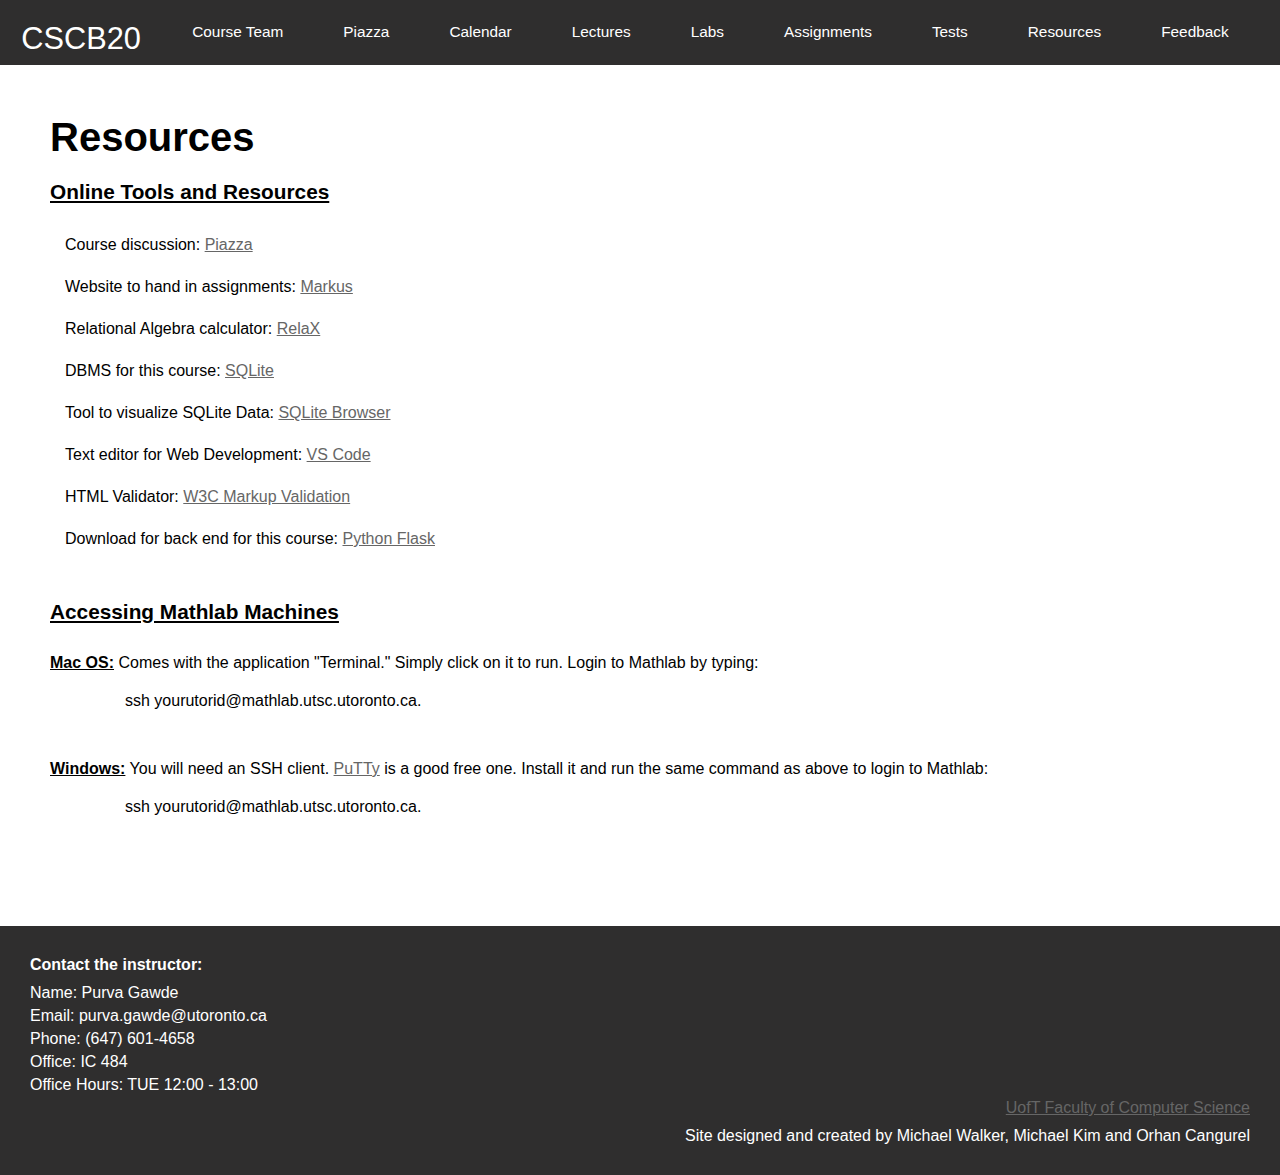
<file: src/resources.html>
<!DOCTYPE html>
<html lang="en">

<head>
    <meta charset="UTF-8">
    <meta name="viewport" content="width=device-width, initial-scale=1.0">
    <link rel="stylesheet" href="resources.css">
    <title>CSCB20 - Resources</title>
</head>

<body>
    <nav id="navbar">
        <h1 class="navbar-title">
            <a href="index.html">CSCB20</a>
        </h1>
        <input type="checkbox" id="check" />
        <label for="check" class="checkbtn">
            <img src="menubar/icons8-menu-bar-50.png" alt="" />
        </label>
        <ul class="navbar-links">
            <li class="navbar-link">
                <a href="courseteam.html">Course Team</a>
            </li>
            <li class="navbar-link">
                <a href="https://piazza.com/class/lqy466htv8g5xb">Piazza</a>
            </li>
            <li class="navbar-link">
                <a href="Calendar.html">Calendar</a>
            </li>
            <li class="navbar-link">
                <a href="Lectures.html">Lectures</a>
            </li>
            <li class="navbar-link">
                <a href="Lab.html">Labs</a>
            </li>
            <li class="navbar-link">
                <a href="assignments.html">Assignments</a>
            </li>
            <li class="navbar-link">
                <a href="tests.html">Tests</a>
            </li>
            <li class="navbar-link">
                <a href="resources.html">Resources</a>
            </li>
            <li class="navbar-link">
                <a href="feedback.html">Feedback</a>
            </li>
        </ul>
    </nav>
    <div id="content">
        <h1>Resources</h1>
        <div class="online-resources">
            <h2><u>Online Tools and Resources</u></h2>
            <ul>
                <li>Course discussion: <a href="https://piazza.com/class/lqy466htv8g5xb" target="_blank">Piazza</a></li>
                <li>Website to hand in assignments: <a href="https://markus2.utsc.utoronto.ca/"
                        target="_blank">Markus</a></li>
                <li>Relational Algebra calculator: <a href="https://dbis-uibk.github.io/relax/calc/local/uibk/local/0"
                        target="_blank">RelaX</a></li>
                <li>DBMS for this course: <a href="https://www.sqlite.org/index.html" target="_blank">SQLite</a></li>
                <li>Tool to visualize SQLite Data: <a href="https://sqlitebrowser.org/" target="_blank">SQLite
                        Browser</a></li>
                <li>Text editor for Web Development: <a href="https://code.visualstudio.com/download" target="_blank">VS
                        Code</a></li>
                <li>HTML Validator: <a href="https://validator.w3.org/" target="_blank">W3C Markup Validation</a></li>
                <li>Download for back end for this course: <a
                        href="https://flask.palletsprojects.com/en/2.0.x/installation/" target="_blank">Python Flask</a>
                </li>
            </ul>
        </div>
        <div class="mathlab">
            <h2><u>Accessing Mathlab Machines</u></h2>
            <section class="mac-os">
                <p><span>Mac OS:</span> Comes with the application "Terminal." Simply click on it to run. Login to
                    Mathlab by typing:</p>
                <p class="email">ssh yourutorid@mathlab.utsc.utoronto.ca.</p>
            </section>
            <section class="windows">
                <p>
                    <span>Windows:</span> You will need an SSH client. <a href="https://www.putty.org/">PuTTy</a> is a
                    good free one.
                    Install it and run the same command as above to login to Mathlab:
                </p>
                <p class="email">ssh yourutorid@mathlab.utsc.utoronto.ca.</p>
            </section>
        </div>
    </div>
    <footer>
        <div class="contact">
            <h4>Contact the instructor:</h4>
            <ul>
                <li>Name: Purva Gawde</li>
                <li>Email: purva.gawde@utoronto.ca</li>
                <li>Phone: (647) 601-4658</li>
                <li>Office: IC 484</li>
                <li>Office Hours: TUE 12:00 - 13:00</li>
            </ul>
        </div>
        <div class="copyright">
            <a href="https://web.cs.toronto.edu/about/our-department">UofT Faculty of Computer Science</a>
            <p>
                Site designed and created by Michael Walker, Michael Kim and Orhan
                Cangurel
            </p>
        </div>
    </footer>
</body>

</html>
</file>
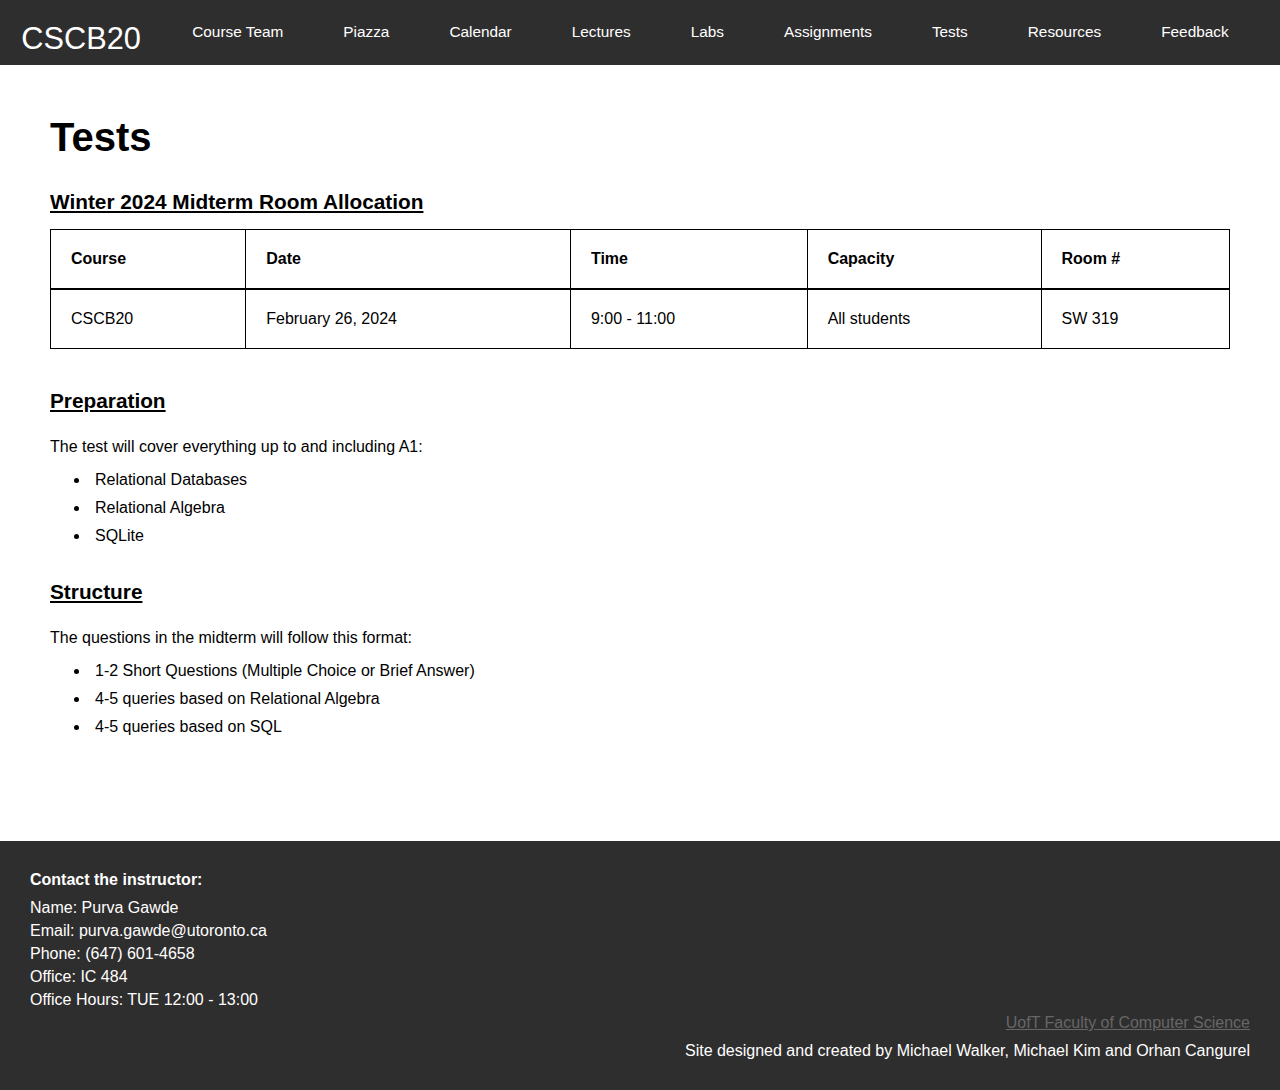
<file: src/tests.html>
<!DOCTYPE html>
<html lang="en">
  <head>
    <meta charset="UTF-8" />
    <meta name="viewport" content="width=device-width, initial-scale=1.0" />
    <link rel="stylesheet" href="tests.css" />
    <title>CSCB20 - Tests</title>
  </head>

  <body>
    <nav id="navbar">
      <h1 class="navbar-title">
        <a href="index.html">CSCB20</a>
      </h1>
      <input type="checkbox" id="check" />
      <label for="check" class="checkbtn">
        <img src="menubar/icons8-menu-bar-50.png" alt="" />
      </label>
      <ul class="navbar-links">
        <li class="navbar-link">
          <a href="courseteam.html">Course Team</a>
        </li>
        <li class="navbar-link">
          <a href="https://piazza.com/class/lqy466htv8g5xb">Piazza</a>
        </li>
        <li class="navbar-link">
          <a href="Calendar.html">Calendar</a>
        </li>
        <li class="navbar-link">
          <a href="Lectures.html">Lectures</a>
        </li>
        <li class="navbar-link">
          <a href="Lab.html">Labs</a>
        </li>
        <li class="navbar-link">
          <a href="assignments.html">Assignments</a>
        </li>
        <li class="navbar-link">
          <a href="tests.html">Tests</a>
        </li>
        <li class="navbar-link">
          <a href="resources.html">Resources</a>
        </li>
        <li class="navbar-link">
          <a href="feedback.html">Feedback</a>
        </li>
      </ul>
    </nav>
    <div id="content">
      <h1>Tests</h1>
      <h2>Winter 2024 Midterm Room Allocation</h2>
      <div class="tbody">
        <table>
          <tr>
            <th>Course</th>
            <th>Date</th>
            <th>Time</th>
            <th>Capacity</th>
            <th>Room #</th>
          </tr>
          <tr>
            <td>CSCB20</td>
            <td>February 26, 2024</td>
            <td>9:00 - 11:00</td>
            <td>All students</td>
            <td>SW 319</td>
          </tr>
        </table>
      </div>
      <div class="extra-info">
        <h2>Preparation</h2>
        <p>The test will cover everything up to and including A1:</p>
        <ul>
          <li>Relational Databases</li>
          <li>Relational Algebra</li>
          <li>SQLite</li>
        </ul>
        <h2>Structure</h2>
        <p>The questions in the midterm will follow this format:</p>
        <ul>
          <li>1-2 Short Questions (Multiple Choice or Brief Answer)</li>
          <li>4-5 queries based on Relational Algebra</li>
          <li>4-5 queries based on SQL</li>
        </ul>
      </div>
    </div>
    <footer>
      <div class="contact">
        <h4>Contact the instructor:</h4>
        <ul>
          <li>Name: Purva Gawde</li>
          <li>Email: purva.gawde@utoronto.ca</li>
          <li>Phone: (647) 601-4658</li>
          <li>Office: IC 484</li>
          <li>Office Hours: TUE 12:00 - 13:00</li>
        </ul>
      </div>
      <div class="copyright">
        <a href="https://web.cs.toronto.edu/about/our-department"
          >UofT Faculty of Computer Science</a
        >
        <p>
          Site designed and created by Michael Walker, Michael Kim and Orhan
          Cangurel
        </p>
      </div>
    </footer>
  </body>
</html>
</file>
<file: src/index.css>
* {
  margin: 0;
  padding: 0;
}

body {
  font-family: "Source Sans Pro", sans-serif;
  background-color: #2f2e2e;
}

#navbar {
  width: 100%;
  height: 45px;
  background-color: #2f2e2e;
  padding: auto;
  padding-top: 20px;
  z-index: 3;
  position: -webkit-sticky;
  /* Safari */
  position: sticky;
  top: 0;
  display: flex;
  justify-content: space-evenly;
}

.navbar-links {
  display: flex;
  justify-content: center;
  /* margin-left: 200px; */
  list-style: none;
}

.navbar-link a,
.navbar-title a {
  text-decoration: none;
  color: #fff;
  line-height: 24px;
  font-size: 0.96em;
  font-weight: 100;
}

.navbar-link a:hover {
  color: #e6e6e694;
}

.navbar-link {
  text-align: center;
  padding-left: 30px;
  padding-right: 30px;
}

.checkbtn {
  font-size: 30px;
  color: white;
  float: right;
  line-height: 50px;
  margin-right: 40px;
  cursor: pointer;
  display: none;
}

.checkbtn img {
  width: 34px;
  height: 34px;
}

#check {
  display: none;
}

@media (max-width: 1250px) {
  .checkbtn {
    display: block;
    align-self: flex-end;
    z-index: 5;
  }

  .navbar-title {
    top: 20px;
    align-self: flex-start;
    z-index: 5;
    margin-left: 30px;
  }

  #navbar {
    /* flex-direction: column; */
    justify-content: space-between;
  }

  .navbar-links {
    flex-direction: column;
    position: fixed;
    gap: 10px;
    width: 100%;
    height: 50vh;
    background-color: #2f2e2e;
    top: -100%;
    transition: all 0.6s;
    align-items: center;
  }

  #check:checked~.navbar-links {
    top: 60px;
  }
}

#home {
  padding: 50px 50px 100px;
  background-color: white;
}

#home h1 {
  font-size: 3em;
}

#home a:link,
#home a:visited {
  color: #666666;
}

#home a:hover {
  color: #aaaaaa;
}

#home a:active {
  color: #dddddd;
}

.course-description,
.lecture-information,
.news {
  margin-top: 10px;
  padding: 40px;
}

.course-description h3 {
  text-decoration: underline;
}

.course-description p {
  margin-top: 10px;
}

.course-description p,
.lecture-information p,
.news p {
  margin-top: 10px;
}

.course-description p span,
.lecture-information p span {
  text-decoration: underline;
  font-weight: bold;
}

#home h2,
.lecture-information h3,
.news h3 {
  font-size: 2.4em;
  color: #666666;
  font-weight: 100;
}

footer {
  height: auto;
  background-color: #2f2e2e;
  color: white;
  display: flex;
  justify-content: space-between;
  padding: 30px;
  margin-top: auto;
}

.contact li {
  margin-bottom: 5px;
  list-style-type: none;
}

.contact h4 {
  margin-bottom: 10px;
}

.copyright {
  text-align: right;
  align-self: flex-end;
}

footer a:link,
footer a:visited {
  color: #666666;
}

footer a:hover {
  color: #aaaaaa;
}

footer a:active {
  color: #dddddd;
}

@media screen and (max-width: 900px) {
  #home {
    padding: 20px 20px 100px;
  }

  footer {
    flex-direction: column;
  }

  .copyright {
    margin-top: 20px;
    text-align: left;
    align-self: flex-start;
  }

  .copyright p {
    margin-top: 20px;
  }
}
</file>
<file: src/assignments.css>
* {
  margin: 0;
  padding: 0;
}

body {
  font-family: "Source Sans Pro", sans-serif;
  display: flex;
  min-height: 100vh;
  flex-direction: column;
  background-color: #2f2e2e;
}

#navbar {
  width: 100%;
  height: 45px;
  background-color: #2f2e2e;
  padding: auto;
  padding-top: 20px;
  z-index: 3;
  position: -webkit-sticky;
  /* Safari */
  position: sticky;
  top: 0;
  display: flex;
  justify-content: space-evenly;
}

.navbar-links {
  display: flex;
  justify-content: center;
  /* margin-left: 200px; */
  list-style: none;
}

.navbar-link a,
.navbar-title a {
  text-decoration: none;
  color: #fff;
  line-height: 24px;
  font-size: 0.96em;
  font-weight: 100;
}

.navbar-link a:hover {
  color: #e6e6e694;
}

.navbar-link {
  text-align: center;
  padding-left: 30px;
  padding-right: 30px;
}

.checkbtn {
  font-size: 30px;
  color: white;
  float: right;
  line-height: 50px;
  margin-right: 40px;
  cursor: pointer;
  display: none;
}

.checkbtn img {
  width: 34px;
  height: 34px;
}

#check {
  display: none;
}

@media screen and (max-width: 1250px) {
  .checkbtn {
    display: block;
    align-self: flex-end;
    z-index: 5;
  }

  .navbar-title {
    top: 20px;
    align-self: flex-start;
    z-index: 5;
    margin-left: 30px;
  }

  #navbar {
    /* flex-direction: column; */
    justify-content: space-between;
  }

  .navbar-links {
    flex-direction: column;
    position: fixed;
    gap: 10px;
    width: 100%;
    height: 50vh;
    background-color: #2f2e2e;
    top: -100%;
    transition: all 0.6s;
    align-items: center;
  }

  #check:checked ~ .navbar-links {
    top: 60px;
  }
}

#assignments {
  padding: 50px 50px 100px;
  background-color: white;
}

#assignments h1 {
  font-size: 2.5em;
}

#assignments p {
  font-size: 1.3em;
  margin-top: 30px;
}

#assignments .tbody {
  display: block;
  overflow-x: auto;
  white-space: nowrap;
  margin-top: 30px;
}

#assignments table {
  border-collapse: collapse;
  border: 1px solid;
  text-align: left;
  width: 100%;
  overflow-x: auto;
  overflow: hidden;
}

#assignments th,
#assignments td {
  border: 1px solid;
  padding: 20px;
}
#assignments th {
  border-bottom: 2px solid;
}

#assignments a:link,
#assignments a:visited {
  color: #666666;
}

#assignments a:hover {
  color: #aaaaaa;
}

#assignments a:active {
  color: #dddddd;
}

footer {
  height: auto;
  background-color: #2f2e2e;
  color: white;
  display: flex;
  flex-direction: column;
  justify-content: space-between;
  padding: 30px;
  margin-top: auto;
}

footer a:link,
footer a:visited {
  color: #666666;
}

footer a:hover {
  color: #aaaaaa;
}

footer a:active {
  color: #dddddd;
}

.contact li {
  margin-bottom: 5px;
  list-style-type: none;
}

.contact h4 {
  margin-bottom: 10px;
}

.copyright {
  text-align: right;
  align-self: flex-end;
}

.copyright p {
  margin-top: 10px;
}

@media screen and (max-width: 900px) {
  #assignments {
    padding: 20px 20px 100px;
  }
  
  footer {
    flex-direction: column;
  }

  .copyright {
    margin-top: 20px;
    text-align: left;
    align-self: flex-start;
  }
}
</file>
<file: src/Calendar.css>
* {
  margin: 0;
  padding: 0;
}

body {
  font-family: "Source Sans Pro", sans-serif;
  display: flex;
  min-height: 100vh;
  flex-direction: column;
  background-color: #2f2e2e;
}

#navbar {
  width: 100%;
  height: 45px;
  background-color: #2f2e2e;
  padding: auto;
  padding-top: 20px;
  z-index: 3;
  position: -webkit-sticky;
  /* Safari */
  position: sticky;
  top: 0;
  display: flex;
  justify-content: space-evenly;
}

.navbar-links {
  display: flex;
  justify-content: center;
  /* margin-left: 200px; */
  list-style: none;
}

.navbar-link a,
.navbar-title a {
  text-decoration: none;
  color: #fff;
  line-height: 24px;
  font-size: 0.96em;
  font-weight: 100;
}

.navbar-link a:hover {
  color: #e6e6e694;
}

.navbar-link {
  text-align: center;
  padding-left: 30px;
  padding-right: 30px;
}

.checkbtn {
  font-size: 30px;
  color: white;
  float: right;
  line-height: 50px;
  margin-right: 40px;
  cursor: pointer;
  display: none;
}

.checkbtn img {
  width: 34px;
  height: 34px;
}

#content {
  padding: 50px 50px 100px;
  background-color: white;
}

#check {
  display: none;
}

#content h1 {
  font-size: 2.5em;
}

#content {
  padding: 50px;
}

#content hr {
  margin-bottom: 20px;
}

#content a:link,
#content a:visited {
  color: #666666;
}

#content a:hover {
  color: #aaaaaa;
}

#content a:active {
  color: #dddddd;
}

div .image {
  margin-top: 5px;
  overflow-x: auto;
  white-space: nowrap;
}

#content img {
  overflow: hidden;
  display: block;
  width: 1200px;
  height: auto;
  margin-left: auto;
  margin-right: auto;
}

/* @media screen and (max-width: 600px) {
  #content img {
    width: 130%;
    min-height: 90%;
  }
} */
p.info {
  font-size: 1.3em;
  margin-top: 30px;
  margin-bottom: 30px;
}
td,
th {
  padding: 30px;
}
@media screen and (max-width: 900px) {
  footer {
    flex-direction: column;
  }

  .copyright {
    margin-top: 20px;
    text-align: left;
    align-self: flex-start;
  }
}
@media screen and (max-width: 1250px) {
  .checkbtn {
    display: block;
    align-self: flex-end;
    z-index: 5;
  }

  .navbar-title {
    top: 20px;
    align-self: flex-start;
    z-index: 5;
  }

  #navbar {
    /* flex-direction: column; */
    justify-content: space-between;
  }
  div.image {
    overflow-x: auto;
    white-space: nowrap;
  }
  #content img {
    overflow-x: auto;
    overflow: hidden;
  }

  .navbar-links {
    flex-direction: column;
    position: fixed;
    gap: 10px;
    width: 100%;
    height: 50vh;
    background-color: #2f2e2e;
    top: -100%;
    transition: all 0.6s;
    align-items: center;
  }

  #check:checked ~ .navbar-links {
    top: 60px;
  }
}
footer {
  height: auto;
  background-color: #2f2e2e;
  color: white;
  display: flex;
  flex-direction: column;
  justify-content: space-between;
  padding: 30px;
  margin-top: auto;
}

footer a:link,
footer a:visited {
  color: #666666;
}

footer a:hover {
  color: #aaaaaa;
}

footer a:active {
  color: #dddddd;
}

.contact li {
  margin-bottom: 5px;
  list-style-type: none;
}

.contact h4 {
  margin-bottom: 10px;
}

.copyright {
  text-align: right;
  align-self: flex-end;
}

.copyright p {
  margin-top: 10px;
}

p .info {
  padding-left: 10px;
  padding-bottom: 10px;
}

td,
th {
  padding: 30px;
}

@media screen and (max-width: 900px) {
  #content {
    padding: 20px 20px 100px;
  }

  footer {
    flex-direction: column;
  }

  .copyright {
    margin-top: 20px;
    text-align: left;
    align-self: flex-start;
  }
}

@media screen and (max-width: 1250px) {
  .checkbtn {
    display: block;
    align-self: flex-end;
    z-index: 5;
  }

  .navbar-title {
    top: 20px;
    align-self: flex-start;
    z-index: 5;
    margin-left: 30px;
  }

  #navbar {
    /* flex-direction: column; */
    justify-content: space-between;
  }

  #content h6 {
    padding: 20px;
    padding-bottom: 20px;
    font-size: 3em;
    font-style: bold;
  }

  @media screen and (max-width: 600px) {
    #content img {
      width: 800px;
    }
  }

  .navbar-links {
    flex-direction: column;
    position: fixed;
    gap: 10px;
    width: 100%;
    height: 50vh;
    background-color: #2f2e2e;
    top: -100%;
    transition: all 0.6s;
    align-items: center;
  }

  #check:checked ~ .navbar-links {
    top: 60px;
  }
}
footer a:link,
footer a:visited {
  color: #666666;
}

footer a:hover {
  color: #aaaaaa;
}

footer a:active {
  color: #dddddd;
}
</file>
<file: src/courseteam.css>
* {
  margin: 0;
  padding: 0;
}

body {
  font-family: "Source Sans Pro", sans-serif;
  display: flex;
  min-height: 100vh;
  flex-direction: column;
  background-color: #2f2e2e;
}

#navbar {
  width: 100%;
  height: 45px;
  background-color: #2f2e2e;
  padding: auto;
  padding-top: 20px;
  z-index: 3;
  position: -webkit-sticky;
  /* Safari */
  position: sticky;
  top: 0;
  display: flex;
  justify-content: space-evenly;
}

.navbar-links {
  display: flex;
  justify-content: center;
  /* margin-left: 200px; */
  list-style: none;
}

.navbar-link a,
.navbar-title a {
  text-decoration: none;
  color: #fff;
  line-height: 24px;
  font-size: 0.96em;
  font-weight: 100;
}

.navbar-link a:hover {
  color: #e6e6e694;
}

.navbar-link {
  text-align: center;
  padding-left: 30px;
  padding-right: 30px;
}

.checkbtn {
  font-size: 30px;
  color: white;
  float: right;
  line-height: 50px;
  margin-right: 40px;
  cursor: pointer;
  display: none;
}

.checkbtn img {
  width: 34px;
  height: 34px;
}

#check {
  display: none;
}

#content {
  padding: 50px;
  background-color: white;
  padding-bottom: 100px;
}

#content h1 {
  font-size: 2.5em;
}

#content a:link,
#content a:visited {
  color: #666666;
}

#content a:hover {
  color: #aaaaaa;
}

#content a:active {
  color: #cccccc;
}

.flex-container {
  margin-top: 50px;
  display: flex;
  justify-content: space-around;
  align-items: stretch;
}

.professor h2 {
  margin-bottom: 5px;
}

.professor p {
  padding: 5px;
}

.professor img {
  display: block;
  margin-left: auto;
  margin-right: auto;
  width: 250px;
  height: auto;
  object-fit: cover;
  object-position: top;
}

.professor p {
  margin-left: 1%;
}

#content .ta h2 {
  margin-bottom: 10px;
}

#content .tbody {
  display: block;
  overflow-x: auto;
  white-space: nowrap;
}

#content table {
  border-collapse: collapse;
  border: 1px solid;
  text-align: left;
  width: 100%;
  overflow-x: auto;
  overflow: hidden;
}

#content th,
#content td {
  border: 1px solid;
  padding: 20px;
}

#content th {
  border-bottom: 2px solid;
}

footer {
  height: auto;
  background-color: #2f2e2e;
  color: white;
  display: flex;
  flex-direction: column;
  justify-content: space-between;
  padding: 30px;
  margin-top: auto;
}

footer a:link,
footer a:visited {
  color: #666666;
}

footer a:hover {
  color: #aaaaaa;
}

footer a:active {
  color: #dddddd;
}

.contact li {
  margin-bottom: 5px;
  list-style-type: none;
}

.contact h4 {
  margin-bottom: 10px;
}

.copyright {
  text-align: right;
  align-self: flex-end;
}

.copyright p {
  margin-top: 10px;
}

@media screen and (max-width: 1250px) {
  .checkbtn {
    display: block;
    align-self: flex-end;
    z-index: 5;
  }

  .navbar-title {
    top: 20px;
    align-self: flex-start;
    z-index: 5;
    margin-left: 30px;
  }

  #navbar {
    /* flex-direction: column; */
    justify-content: space-between;
  }

  .navbar-links {
    flex-direction: column;
    position: fixed;
    gap: 10px;
    width: 100%;
    height: 50vh;
    background-color: #2f2e2e;
    top: -100%;
    transition: all 0.6s;
    align-items: center;
  }

  #check:checked ~ .navbar-links {
    top: 60px;
  }

  .flex-container {
    margin-top: 50px;
    display: block;
  }

  .professor img {
    margin-left: 0px;
    margin-right: 0px;
    width: 250px;
    height: auto;
    object-fit: cover;
    object-position: top;
  }

  #content .ta h2 {
    margin-top: 30px;
  }
}

@media screen and (max-width: 900px) {
  #content {
    padding: 20px 20px 100px;
  }

  #content h1 {
    margin-top: 40px;
  }

  #content th,
  #content td {
    padding: 20px 7px;
  }

  footer {
    flex-direction: column;
  }

  .copyright {
    margin-top: 20px;
    text-align: left;
    align-self: flex-start;
  }
}
</file>
<file: src/feedback.css>
* {
  margin: 0;
  padding: 0;
}

body {
  font-family: "Source Sans Pro", sans-serif;
  display: flex;
  min-height: 100vh;
  flex-direction: column;
  background-color: #2f2e2e;
}

#navbar {
  width: 100%;
  height: 45px;
  background-color: #2f2e2e;
  padding: auto;
  padding-top: 20px;
  z-index: 3;
  position: -webkit-sticky;
  /* Safari */
  position: sticky;
  top: 0;
  display: flex;
  justify-content: space-evenly;
}

.navbar-links {
  display: flex;
  justify-content: center;
  /* margin-left: 200px; */
  list-style: none;
}

.navbar-link a,
.navbar-title a {
  text-decoration: none;
  color: #fff;
  line-height: 24px;
  font-size: 0.96em;
  font-weight: 100;
}

.navbar-link a:hover {
  color: #e6e6e694;
}

.navbar-link {
  text-align: center;
  padding-left: 30px;
  padding-right: 30px;
}

.checkbtn {
  font-size: 30px;
  color: white;
  float: right;
  line-height: 50px;
  margin-right: 40px;
  cursor: pointer;
  display: none;
}

.checkbtn img {
  width: 34px;
  height: 34px;
}

#check {
  display: none;
}

@media screen and (max-width: 1250px) {
  .checkbtn {
    display: block;
    align-self: flex-end;
    z-index: 5;
  }

  .navbar-title {
    top: 20px;
    align-self: flex-start;
    z-index: 5;
    margin-left: 30px;
  }

  #navbar {
    /* flex-direction: column; */
    justify-content: space-between;
  }

  .navbar-links {
    flex-direction: column;
    position: fixed;
    gap: 10px;
    width: 100%;
    height: 50vh;
    background-color: #2f2e2e;
    top: -100%;
    transition: all 0.6s;
    align-items: center;
  }

  #check:checked ~ .navbar-links {
    top: 60px;
  }
}

#feedback {
  padding: 50px 50px 100px;
  background-color: white;
}

#feedback h1 {
  font-size: 2.5em;
}

#feedback p {
  font-size: 1.3em;
  margin-top: 30px;
}

form {
  margin-top: 30px;
}

#feedback label {
  font-size: 1.3em;
}

#feedback input[type="text"] {
  display: block;
  width: 75%;
  margin-top: 30px;
  margin-bottom: 30px;
  padding: 2px;
  height: 30px;
  border: none;
  font-size: 1.3em;
  background-color: lightgray;
}

#feedback textarea {
  display: block;
  width: 75%;
  margin-top: 30px;
  padding: 2px;
  border: none;
  font-size: 1.3em;
  background-color: lightgray;
}

#feedback input[type="submit"] {
  background-color: lightgray;
  border: none;
  font-size: 1.3em;
  margin-top: 30px;
  padding: 10px 20px;
}

#feedback input[type="submit"]:hover {
  cursor: pointer;
  color: white;
}

footer {
  height: auto;
  background-color: #2f2e2e;
  color: white;
  display: flex;
  flex-direction: column;
  justify-content: space-between;
  padding: 30px;
  margin-top: auto;
}

footer a:link,
footer a:visited {
  color: #666666;
}

footer a:hover {
  color: #aaaaaa;
}

footer a:active {
  color: #dddddd;
}

.contact li {
  margin-bottom: 5px;
  list-style-type: none;
}

.contact h4 {
  margin-bottom: 10px;
}

.copyright {
  text-align: right;
  align-self: flex-end;
}

.copyright p {
  margin-top: 10px;
}

@media screen and (max-width: 900px) {
  #feedback {
    padding: 20px 20px 100px;
  }
  
  footer {
    flex-direction: column;
  }

  .copyright {
    margin-top: 20px;
    text-align: left;
    align-self: flex-start;
  }
}
</file>
<file: src/Lab.css>
* {
  margin: 0;
  padding: 0;
}

body {
  font-family: "Source Sans Pro", sans-serif;
  display: flex;
  min-height: 100vh;
  flex-direction: column;
  background-color: #2f2e2e;
}

#navbar {
  width: 100%;
  height: 45px;
  background-color: #2f2e2e;
  padding: auto;
  padding-top: 20px;
  z-index: 3;
  position: -webkit-sticky;
  /* Safari */
  position: sticky;
  top: 0;
  display: flex;
  justify-content: space-evenly;
}

.navbar-links {
  display: flex;
  justify-content: center;
  /* margin-left: 200px; */
  list-style: none;
}

.navbar-link a,
.navbar-title a {
  text-decoration: none;
  color: #fff;
  line-height: 24px;
  font-size: 0.96em;
  font-weight: 100;
}

.navbar-link a:hover {
  color: #e6e6e694;
}

.navbar-link {
  text-align: center;
  padding-left: 30px;
  padding-right: 30px;
}

.checkbtn {
  font-size: 30px;
  color: white;
  float: right;
  line-height: 50px;
  margin-right: 40px;
  cursor: pointer;
  display: none;
}

.checkbtn img {
  width: 34px;
  height: 34px;
}

#check {
  display: none;
}

#content {
  padding: 50px 50px 100px;
  background-color: white;
}

#content .tbody {
  overflow-x: auto;
  white-space: nowrap;
}

#content table {
  border-collapse: collapse;
  border: 1px solid;
  text-align: left;
  width: 100%;
  overflow-x: auto;
  overflow: hidden;
}

#content th,
#content td {
  border: 1px solid;
  padding: 20px;
}

#content th {
  border-bottom: 2px solid;
  width: 10%;
}

#content {
  padding: 50px;
}

#content h1 {
  font-size: 2.5em;
}

td {
  border-color: blue;
  text-align: center;
  box-sizing: content-box;
}

#content a:link,
#content a:visited {
  color: #666666;
}

#content a:hover {
  color: #aaaaaa;
}

#content a:active {
  color: #dddddd;
}

p.Info {
  font-size: 1.3em;
  margin-top: 30px;
  margin-bottom: 30px;
}

td {
  text-align: center;
  box-sizing: content-box;
}

footer {
  height: auto;
  background-color: #2f2e2e;
  color: white;
  display: flex;
  flex-direction: column;
  justify-content: space-between;
  padding: 30px;
  margin-top: auto;
}

footer a:link,
footer a:visited {
  color: #666666;
}

footer a:hover {
  color: #aaaaaa;
}

footer a:active {
  color: #dddddd;
}

.contact li {
  margin-bottom: 5px;
  list-style-type: none;
}

.contact h4 {
  margin-bottom: 10px;
}

.copyright {
  text-align: right;
  align-self: flex-end;
}

.copyright p {
  margin-top: 10px;
}

@media screen and (max-width: 900px) {
  #content {
    padding: 20px 20px 100px;
  }

  td {
    text-align: center;
    box-sizing: content-box;
  }

  @media screen and (max-width: 900px) {
    footer {
      flex-direction: column;
    }

    .copyright {
      margin-top: 20px;
      text-align: left;
      align-self: flex-start;
    }
  }
}
@media screen and (max-width: 1250px) {
  .checkbtn {
    display: block;
    align-self: flex-end;
    z-index: 5;
  }

  .navbar-title {
    top: 20px;
    align-self: flex-start;
    z-index: 5;
    margin-left: 30px;
  }

  #navbar {
    /* flex-direction: column; */
    justify-content: space-between;
  }

  .navbar-links {
    flex-direction: column;
    position: fixed;
    gap: 10px;
    width: 100%;
    height: 50vh;
    background-color: #2f2e2e;
    top: -100%;
    transition: all 0.6s;
    align-items: center;
  }

  #check:checked ~ .navbar-links {
    top: 60px;
  }
  #check:checked ~ .navbar-links {
    top: 60px;
  }
}

footer {
  height: auto;
  background-color: #333333;
  color: white;
  display: flex;
  flex-direction: column;
  justify-content: space-between;
  padding: 30px;
  margin-top: 50px;
}

footer a:visited {
  color: #666666;
}

footer a:hover {
  color: #aaaaaa;
}

footer a:active {
  color: #dddddd;
}

.contact li {
  margin-bottom: 5px;
  list-style-type: none;
}

.contact h4 {
  margin-bottom: 10px;
}

.copyright {
  text-align: right;
  align-self: flex-end;
}

.copyright p {
  margin-top: 10px;
}

footer a:link,
footer a:visited {
  color: #666666;
}

footer a:hover {
  color: #aaaaaa;
}

footer a:active {
  color: #dddddd;
}
</file>
<file: src/Lectures.css>
* {
  margin: 0;
  padding: 0;
}

body {
  font-family: "Source Sans Pro", sans-serif;
  display: flex;
  min-height: 100vh;
  flex-direction: column;
  background-color: #2f2e2e;
}

#navbar {
  width: 100%;
  height: 45px;
  background-color: #2f2e2e;
  padding: auto;
  padding-top: 20px;
  z-index: 3;
  position: -webkit-sticky;
  /* Safari */
  position: sticky;
  top: 0;
  display: flex;
  justify-content: space-evenly;
}

.navbar-links {
  display: flex;
  justify-content: center;
  /* margin-left: 200px; */
  list-style: none;
}

.navbar-link a,
.navbar-title a {
  text-decoration: none;
  color: #fff;
  line-height: 24px;
  font-size: 0.96em;
  font-weight: 100;
}

.navbar-link a:hover {
  color: #e6e6e694;
}

.navbar-link {
  text-align: center;
  padding-left: 30px;
  padding-right: 30px;
}

.checkbtn {
  font-size: 30px;
  color: white;
  float: right;
  line-height: 50px;
  margin-right: 40px;
  cursor: pointer;
  display: none;
}

.checkbtn img {
  width: 34px;
  height: 34px;
}

#check {
  display: none;
}

#content {
  padding: 50px 50px 100px;
  background-color: white;
}

#content h1 {
  font-size: 2.5em;
}

p.info {
  font-size: 1.3em;
  margin-top: 30px;
  margin-bottom: 30px;
}

#content .tbody {
  overflow-x: auto;
  white-space: nowrap;
}

#content table {
  border-collapse: collapse;
  border: 1px solid;
  text-align: left;
  width: 100%;
  overflow-x: auto;
  overflow: hidden;
}

#content th,
#content td {
  border: 1px solid;
  padding: 20px;
}

#content th {
  border-bottom: 2px solid;
}

td {
  border-color: cadetblue;
  box-sizing: content-box;
  width: 10%;
  height: 20%;
  text-align: center;
}

#content a:link,
#content a:visited {
  color: #666666;
}

#content a:hover {
  color: #aaaaaa;
}

#content a:active {
  color: #dddddd;
}

footer {
  height: auto;
  background-color: #2f2e2e;
  color: white;
  display: flex;
  flex-direction: column;
  justify-content: space-between;
  padding: 30px;
  margin-top: auto;
}

footer a:link,
footer a:visited {
  color: #666666;
}

footer a:hover {
  color: #aaaaaa;
}

footer a:active {
  color: #dddddd;
}

.contact li {
  margin-bottom: 5px;
  list-style-type: none;
}

.contact h4 {
  margin-bottom: 10px;
}

.copyright {
  text-align: right;
  align-self: flex-end;
}

.copyright p {
  margin-top: 10px;
}

@media screen and (max-width: 900px) {
  #content {
    padding: 20px 20px 100px;
  }

  footer {
    flex-direction: column;
  }

  .copyright {
    margin-top: 20px;
    text-align: left;
    align-self: flex-start;
  }
}

@media screen and (max-width: 1250px) {
  .checkbtn {
    display: block;
    align-self: flex-end;
    z-index: 5;
  }

  .navbar-title {
    top: 20px;
    align-self: flex-start;
    z-index: 5;
    margin-left: 30px;
  }

  #navbar {
    /* flex-direction: column; */
    justify-content: space-between;
  }

  .navbar-links {
    flex-direction: column;
    position: fixed;
    gap: 10px;
    width: 100%;
    height: 50vh;
    background-color: #2f2e2e;
    top: -100%;
    transition: all 0.6s;
    align-items: center;
  }

  #check:checked ~ .navbar-links {
    top: 60px;
  }
}
</file>
<file: src/Office_hours.css>
* {
  margin: 0;
  padding: 0;
}

body {
  font-family: "Source Sans Pro", sans-serif;
  display: flex;
  min-height: 100vh;
  flex-direction: column;
}

#navbar {
  width: 100%;
  height: 45px;
  background-color: #2f2e2e;
  padding: auto;
  padding-top: 20px;
  z-index: 3;
  position: -webkit-sticky;
  /* Safari */
  position: sticky;
  top: 0;
  display: flex;
  justify-content: space-evenly;
}

.navbar-links {
  display: flex;
  justify-content: center;
  /* margin-left: 200px; */
  list-style: none;
}

.navbar-link a,
.navbar-title a {
  text-decoration: none;
  color: #fff;
  line-height: 24px;
  font-size: 0.96em;
  font-weight: 100;
}

.navbar-link a:hover {
  color: #e6e6e694;
}

.navbar-link {
  text-align: center;
  padding-left: 30px;
  padding-right: 30px;
}

.checkbtn {
  font-size: 30px;
  color: white;
  float: right;
  line-height: 50px;
  margin-right: 40px;
  cursor: pointer;
  display: none;
}

.checkbtn img {
  width: 34px;
  height: 34px;
}

#check {
  display: none;
}
#content a {
  padding-left: 10px;
}
#content a:link,
#content a:visited {
  color: #666666;
}

#content a:hover {
  color: #aaaaaa;
}

#content a:active {
  color: #dddddd;
}
#content h6 {
  padding: 20px;
  padding-bottom: 20px;
  font-size: 3em;
  font-style: bold;
}
div.image {
  overflow-x: auto;
  white-space: nowrap;
}
#content img {
  overflow-x: auto;
  overflow: hidden;
}
@media screen and (max-width: 600px) {
  #content h6 {
    padding: 10px;
    padding-bottom: 5px;
    font-size: 1.5em;
    font-style: bold;
  }
  #content img{
    width: 130%;
    min-height: 90%;
  }
}
p.info {
  padding-left: 10px;
  padding-bottom: 10px;
}
td,
th {
  padding: 30px;
}
@media screen and (max-width: 900px) {
  footer {
    flex-direction: column;
  }

  .copyright {
    margin-top: 20px;
    text-align: left;
    align-self: flex-start;
  }
}
@media screen and (max-width: 1250px) {
  .checkbtn {
    display: block;
    align-self: flex-end;
    z-index: 5;
  }

  .navbar-title {
    top: 20px;
    align-self: flex-start;
    z-index: 5;
  }


  #navbar {
    /* flex-direction: column; */
    justify-content: space-between;
  }
    #content h6{
        padding: 20px;
        padding-bottom: 20px;
        font-size: 3em;
        font-style: bold;
      }
   div.image{
    overflow-x: auto;
    white-space: nowrap;

   }
   #content img{
    overflow-x: auto;
    overflow: hidden;
   }
  p.info{
    padding-left: 10px;
    padding-bottom: 10px;
  }

  .navbar-links {
    flex-direction: column;
    position: fixed;
    gap: 10px;
    width: 100%;
    height: 50vh;
    background-color: #2f2e2e;
    top: -100%;
    transition: all 0.6s;
    align-items: center;
  }

  #check:checked ~ .navbar-links {
    top: 60px;
  }
}
footer {
  height: auto;
  background-color: #333333;
  color: white;
  display: flex;
  flex-direction: column;
  justify-content: space-between;
  padding: 30px;
  margin-top: 50px;
}

footer a:visited {
  color: #666666;
}

footer a:hover {
  color: #aaaaaa;
}

footer a:active {
  color: #dddddd;
}

.contact li {
  margin-bottom: 5px;
  list-style-type: none;
}

.contact h4 {
  margin-bottom: 10px;
}

.copyright {
  text-align: right;
  align-self: flex-end;
}

.copyright p {
  margin-top: 10px;
}
</file>
<file: src/resources.css>
* {
  padding: 0px;
  margin: 0px;
}

body {
  font-family: "Source Sans Pro", sans-serif;
  background-color: #2f2e2e;
}

#navbar {
  width: 100%;
  height: 45px;
  background-color: #2f2e2e;
  padding: auto;
  padding-top: 20px;
  z-index: 3;
  position: -webkit-sticky;
  /* Safari */
  position: sticky;
  top: 0;
  display: flex;
  justify-content: space-evenly;
}

.navbar-links {
  display: flex;
  justify-content: center;
  /* margin-left: 200px; */
  list-style: none;
}

.navbar-link a,
.navbar-title a {
  text-decoration: none;
  color: #fff;
  line-height: 24px;
  font-size: 0.96em;
  font-weight: 100;
}

.navbar-link a:hover {
  color: #e6e6e694;
}

.navbar-link {
  text-align: center;
  padding-left: 30px;
  padding-right: 30px;
}

.checkbtn {
  font-size: 30px;
  color: white;
  float: right;
  line-height: 50px;
  margin-right: 40px;
  cursor: pointer;
  display: none;
}

.checkbtn img {
  width: 34px;
  height: 34px;
}
#check {
  display: none;
}

#content {
  padding: 50px 50px 100px;
  background-color: white;
}

#content h1 {
  font-size: 2.5em;
  margin-bottom: 0px;
}

#content h2 {
  font-size: 1.3em;
  padding: 20px 0%;
}

.online-resources ul {
  padding-left: 15px;
  list-style-type: none;
}

.online-resources li {
  padding-top: 12px;
  padding-bottom: 12px;
}

#content a:link,
#content a:visited {
  color: #666666;
}

#content a:hover {
  color: #aaaaaa;
}

#content a:active {
  color: #dddddd;
}

.mathlab {
  margin-top: 20px;
}

.mathlab p {
  padding: 10px 0%;
}

.mathlab .email,
.mathlab .password {
  margin-left: 75px;
}

.mathlab .windows {
  margin-top: 30px;
}

.mathlab span {
  text-decoration: underline;
  font-weight: bold;
}

footer {
  height: auto;
  background-color: #2f2e2e;
  color: white;
  display: flex;
  flex-direction: column;
  justify-content: space-between;
  padding: 30px;
  margin-top: auto;
}

footer a:link,
footer a:visited {
  color: #666666;
}

footer a:hover {
  color: #aaaaaa;
}

footer a:active {
  color: #dddddd;
}

.contact li {
  margin-bottom: 5px;
  list-style-type: none;
}

.contact h4 {
  margin-bottom: 10px;
}

.copyright {
  text-align: right;
  align-self: flex-end;
}

.copyright p {
  margin-top: 10px;
}

@media (max-width: 1250px) {
  .checkbtn {
    display: block;
    align-self: flex-end;
    z-index: 5;
  }

  .navbar-title {
    top: 20px;
    align-self: flex-start;
    z-index: 5;
    margin-left: 30px;
  }

  #navbar {
    /* flex-direction: column; */
    justify-content: space-between;
  }

  .navbar-links {
    flex-direction: column;
    position: fixed;
    gap: 10px;
    width: 100%;
    height: 50vh;
    background-color: #2f2e2e;
    top: -100%;
    transition: all 0.6s;
    align-items: center;
  }

  #check:checked ~ .navbar-links {
    top: 60px;
  }
}

@media screen and (max-width: 900px) {
  #content {
    padding: 12px;
  }

  .online-resources ul {
    padding-left: 5px;
    list-style-type: none;
  }

  .mathlab .email,
  .mathlab .password {
    margin-left: 25px;
  }

  footer {
    flex-direction: column;
  }

  .copyright {
    margin-top: 20px;
    text-align: left;
    align-self: flex-start;
  }
}
</file>
<file: src/tests.css>
* {
  margin: 0;
  padding: 0;
}

body {
    font-family: "Source Sans Pro", sans-serif;
    min-height: 100vh;
    display: flex;
    flex-direction: column;
    background-color:#2f2e2e;
}

#navbar {
  width: 100%;
  height: 45px;
  background-color: #2f2e2e;
  padding: auto;
  padding-top: 20px;
  z-index: 3;
  position: -webkit-sticky;
  /* Safari */
  position: sticky;
  top: 0;
  display: flex;
  justify-content: space-evenly;
}

.navbar-links {
  display: flex;
  justify-content: center;
  /* margin-left: 200px; */
  list-style: none;
}

.navbar-link a,
.navbar-title a {
  text-decoration: none;
  color: #fff;
  line-height: 24px;
  font-size: 0.96em;
  font-weight: 100;
}

.navbar-link a:hover {
  color: #e6e6e694;
}

.navbar-link {
  text-align: center;
  padding-left: 30px;
  padding-right: 30px;
}

.checkbtn {
  font-size: 30px;
  color: white;
  float: right;
  line-height: 50px;
  margin-right: 40px;
  cursor: pointer;
  display: none;
}

.checkbtn img {
  width: 34px;
  height: 34px;
}

#check {
  display: none;
}

#content a:link,
#content {
    padding: 50px 50px 100px;
    background-color: white;
}

#content h1 {
  font-size: 2.5em;
}

#content h2 {
  margin-top: 30px;
  font-size: 1.3em;
  text-decoration: underline;
  margin-bottom: 15px;
}

#content .tbody {
  overflow-x: auto;
  white-space: nowrap;
}

#content table {
  border-collapse: collapse;
  border: 1px solid;
  text-align: left;
  width: 100%;
  overflow-x: auto;
  overflow: hidden;
}

#content th,
#content td {
  border: 1px solid;
  padding: 20px;
}

#content th {
  border-bottom: 2px solid;
}

.extra-info {
  margin-top: 40px;
}

.extra-info p {
  padding: 10px 0%;
}

.extra-info li {
  padding: 5px;
  margin-left: 40px;
}

footer {
    height: auto;
    background-color: #2f2e2e;
    color: white;
    display: flex;
    flex-direction: column;
    justify-content: space-between;
    padding: 30px;
    margin-top: auto;
}

footer a:link,
footer a:visited {
  color: #666666;
}

footer a:hover {
  color: #aaaaaa;
}

footer a:active {
  color: #dddddd;
}

.contact li {
  margin-bottom: 5px;
  list-style-type: none;
}

.contact h4 {
  margin-bottom: 10px;
}

.copyright {
  text-align: right;
  align-self: flex-end;
}

.copyright p {
  margin-top: 10px;
}

@media (max-width: 1250px) {
  .checkbtn {
    display: block;
    align-self: flex-end;
    z-index: 5;
  }

  .navbar-title {
    top: 20px;
    align-self: flex-start;
    z-index: 5;
    margin-left: 30px;
  }

  #navbar {
    /* flex-direction: column; */
    justify-content: space-between;
  }

  .navbar-links {
    flex-direction: column;
    position: fixed;
    gap: 10px;
    width: 100%;
    height: 50vh;
    background-color: #2f2e2e;
    top: -100%;
    transition: all 0.6s;
    align-items: center;
  }

  #check:checked ~ .navbar-links {
    top: 60px;
  }
}

@media screen and (max-width: 900px) {
  #content {
    padding: 10px;
  }

  #content h1 {
    margin-top: 40px;
  }

  #content th,
  #content td {
    padding: 20px 7px;
  }

  footer {
    flex-direction: column;
  }

  .copyright {
    margin-top: 20px;
    text-align: left;
    align-self: flex-start;
  }
}
</file>
